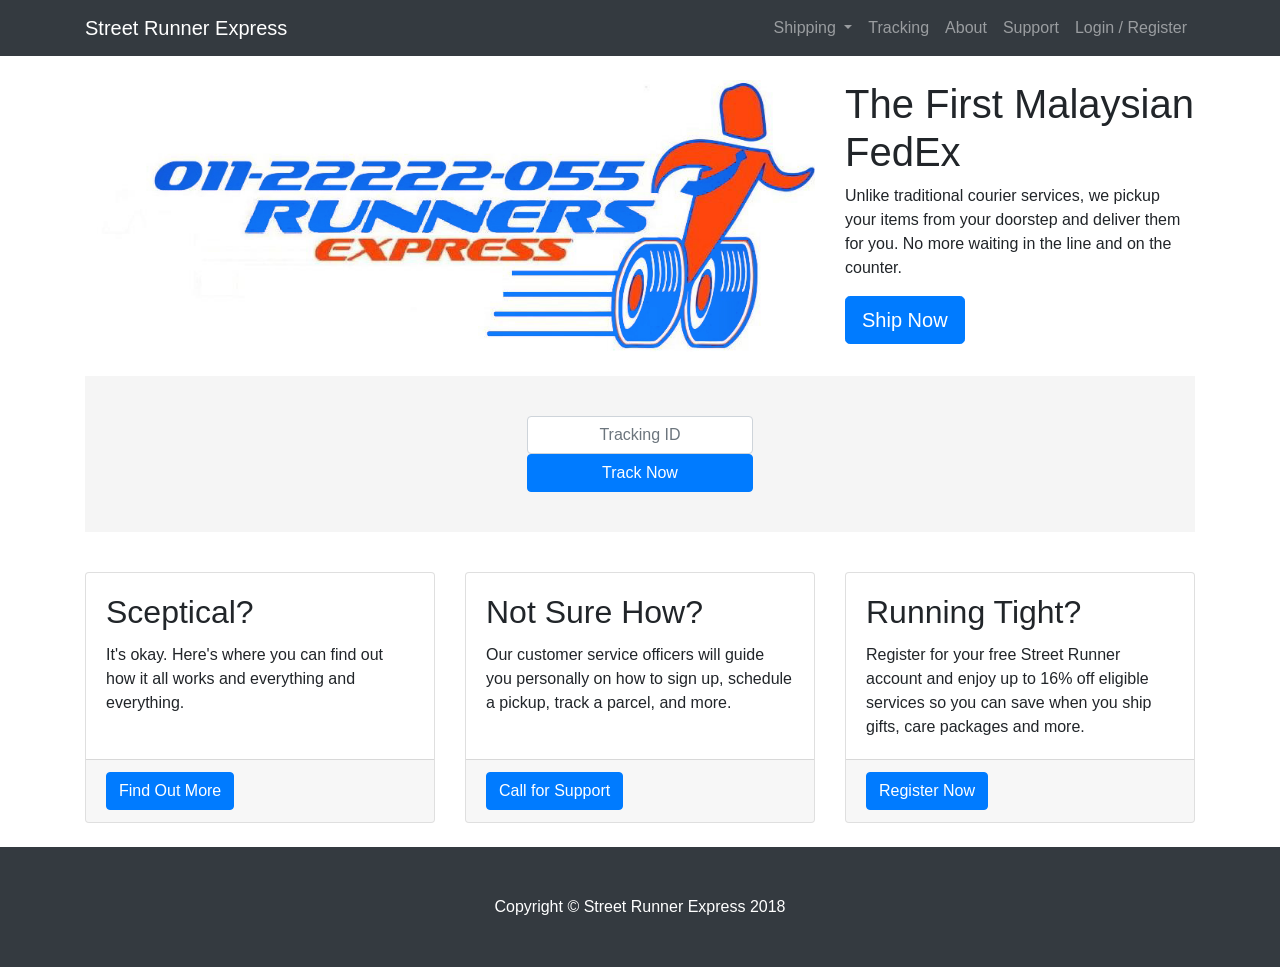
<file: index.html>
<!DOCTYPE html>
<!-- saved from url=(0051)https://getbootstrap.com/docs/4.0/examples/sign-in/ -->
<html lang="en"><head><meta http-equiv="Content-Type" content="text/html; charset=UTF-8">

    <meta name="viewport" content="width=device-width, initial-scale=1, shrink-to-fit=no">
    <meta name="description" content="">
    <meta name="author" content="">
    <link rel="icon" href="img/logo.png">

    <title>Street Runner Express | Malaysian Courier Services</title>

    <link rel="stylesheet" href="css/all.css">

    <!-- Bootstrap core CSS -->
    <link href="vendor/bootstrap/css/bootstrap.min.css" rel="stylesheet">

    <!-- Custom styles for this template -->
    <link href="css/signin.css" rel="stylesheet">
    <link href="css/street-runner.css" rel="stylesheet">
  </head>

  <body>

    <!-- Navigation -->
    <nav class="navbar fixed-top navbar-expand-lg navbar-dark bg-dark fixed-top">
      <div class="container">
        <a class="navbar-brand" href="index.html">Street Runner Express</a>
        <button class="navbar-toggler navbar-toggler-right" type="button" data-toggle="collapse" data-target="#navbarResponsive" aria-controls="navbarResponsive" aria-expanded="false" aria-label="Toggle navigation">
          <span class="navbar-toggler-icon"></span>
        </button>
        <div class="collapse navbar-collapse" id="navbarResponsive">
          <ul class="navbar-nav ml-auto">
            <li class="nav-item dropdown">
              <a class="nav-link dropdown-toggle" href="#" id="navbarDropdownPortfolio" data-toggle="dropdown" aria-haspopup="true" aria-expanded="false">
                Shipping
              </a>
              <div class="dropdown-menu dropdown-menu-right" aria-labelledby="navbarDropdownPortfolio">
                <a class="dropdown-item" href="shipping.html">Schedule Shipment</a>
                <a class="dropdown-item" href="rates.html">Shipping Rates & Delivery Times</a>

                <a class="dropdown-item" href="cancelShip.html">Cancel Shipment</a>
              </div>
            </li>
            <li class="nav-item">
              <a class="nav-link" href="tracking.html">Tracking</a>
            </li>
            <li class="nav-item">
              <a class="nav-link" href="about.html">About</a>
            </li>
            <li class="nav-item">
              <a class="nav-link" href="contact.html">Support</a>
            </li>
            <li class="nav-item">
              <a class="nav-link" href="register.html">Login / Register</a>
            </li>
              </div>
            </li>
          </ul>
        </div>
      </div>
    </nav>

    <!-- Page Content -->
    <div class="container">

      <!-- Heading Row -->
      <div class="row my-4">
        <div class="col-lg-8">
          <img class="img-fluid rounded" src="img/cover.jpg" alt="">
        </div>
        <!-- /.col-lg-8 -->
        <div class="col-lg-4">
          <h1>The First Malaysian FedEx</h1>
          <p>Unlike traditional courier services, we pickup your items from your doorstep and deliver them for you. No more waiting in the line and on the counter.</p>
          <a class="btn btn-primary btn-lg" href="shipping.html">Ship Now</a>
        </div>
        <!-- /.col-md-4 -->
      </div>
      <!-- /.row -->

      <!-- Call to Action Well -->
      <!-- <div class="card text-white bg-secondary my-4 text-center">
        <div class="card-body">
          <p class="text-white m-0"><h3>Track Your Consignments Here</h3></p>
        </div>
      </div> -->

      <div class="sign text-center">
        <form class="form-signin">
          <input type="text" id="trackingID" class="form-control text-center" placeholder="Tracking ID" required style="max-width: 360px">
          <a href="tracking.html" class="btn btn-primary btn-block" style="max-width: 360px">Track Now</a>
        </form>
      </div>

      <p>&nbsp;</p>
      <!-- Content Row -->
      <div class="row">
        <div class="col-md-4 mb-4">
          <div class="card h-100">
            <div class="card-body">
              <h2 class="card-title">Sceptical?</h2>
              <p class="card-text">It's okay. Here's where you can find out how it all works and everything and everything.</p>
            </div>
            <div class="card-footer">
              <a href="about.html" class="btn btn-primary">Find Out More</a>
            </div>
          </div>
        </div>
        <!-- /.col-md-4 -->
        <div class="col-md-4 mb-4">
          <div class="card h-100">
            <div class="card-body">
              <h2 class="card-title">Not Sure How?</h2>
              <p class="card-text">Our customer service officers will guide you personally on how to sign up, schedule a pickup, track a parcel, and more.</p>
            </div>
            <div class="card-footer">
              <a href="contact.html" class="btn btn-primary">Call for Support</a>
            </div>
          </div>
        </div>
        <!-- /.col-md-4 -->
        <div class="col-md-4 mb-4">
          <div class="card h-100">
            <div class="card-body">
              <h2 class="card-title">Running Tight?</h2>
              <p class="card-text">Register for your free Street Runner account and enjoy up to 16% off eligible services so you can save when you ship gifts, care packages and more.</p>
            </div>
            <div class="card-footer">
              <a href="register.html" class="btn btn-primary">Register Now</a>
            </div>
          </div>
        </div>
        <!-- /.col-md-4 -->

      </div>
      <!-- /.row -->

    </div>
    <!-- /.container -->

    <!-- Footer -->
    <footer class="py-5 bg-dark">
      <div class="container">
        <p class="m-0 text-center text-white">Copyright &copy; Street Runner Express 2018</p>
      </div>
      <!-- /.container -->
    </footer>

    <!-- Bootstrap core JavaScript -->
    <script src="vendor/jquery/jquery.min.js"></script>
    <script src="vendor/bootstrap/js/bootstrap.bundle.min.js"></script>

  </body>

</html>
</file>
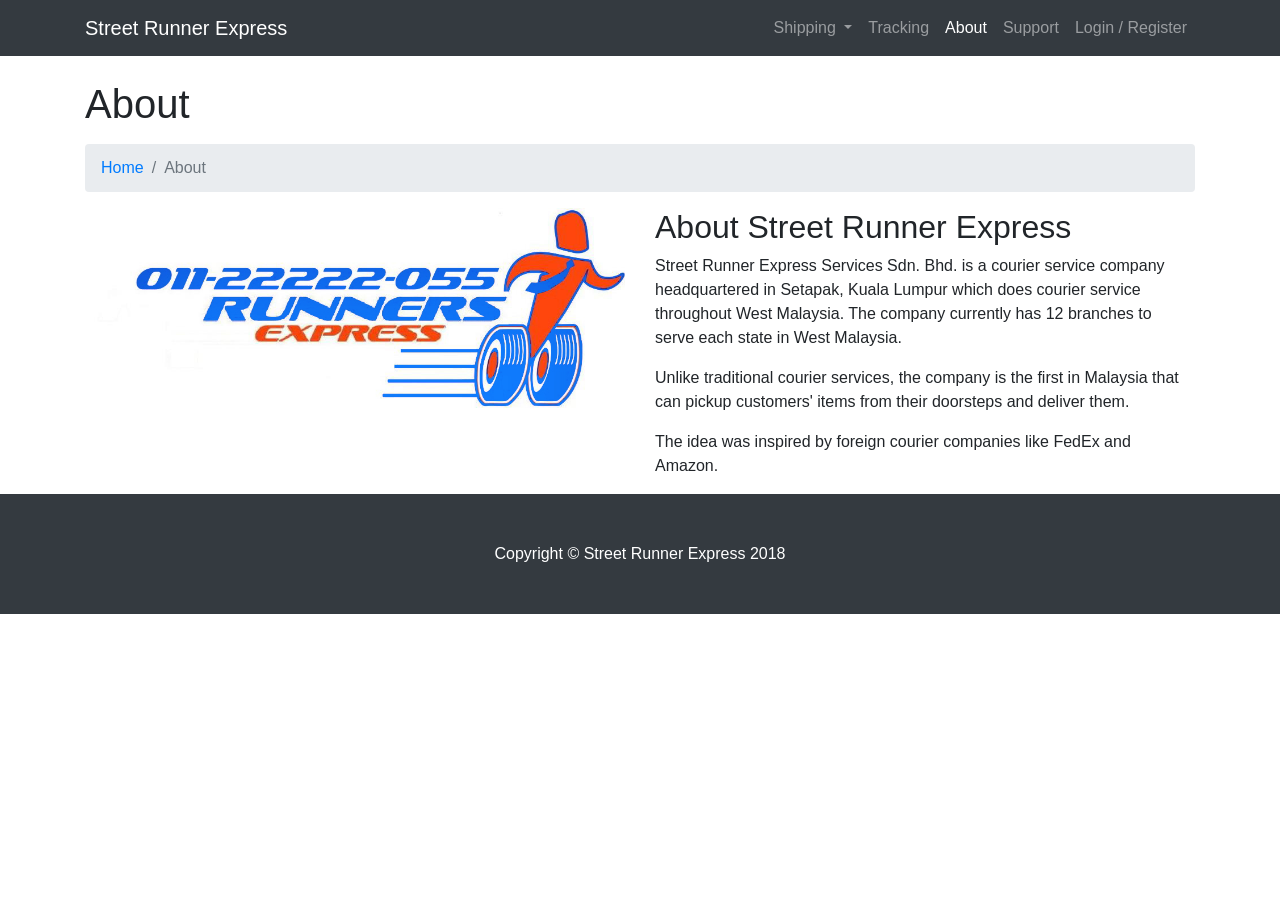
<file: about.html>
<!DOCTYPE html>
<!-- saved from url=(0051)https://getbootstrap.com/docs/4.0/examples/sign-in/ -->
<html lang="en"><head><meta http-equiv="Content-Type" content="text/html; charset=UTF-8">

    <meta name="viewport" content="width=device-width, initial-scale=1, shrink-to-fit=no">
    <meta name="description" content="">
    <meta name="author" content="">
    <link rel="icon" href="img/logo.png">

    <title>Street Runner Express | Malaysian Courier Services</title>

    <link rel="stylesheet" href="css/all.css">

    <!-- Bootstrap core CSS -->
    <link href="vendor/bootstrap/css/bootstrap.min.css" rel="stylesheet">

    <!-- Custom styles for this template -->
    <link href="css/signin.css" rel="stylesheet">
    <link href="css/street-runner.css" rel="stylesheet">
  </head>

  <body>

    <!-- Navigation -->
    <nav class="navbar fixed-top navbar-expand-lg navbar-dark bg-dark fixed-top">
      <div class="container">
        <a class="navbar-brand" href="index.html">Street Runner Express</a>
        <button class="navbar-toggler navbar-toggler-right" type="button" data-toggle="collapse" data-target="#navbarResponsive" aria-controls="navbarResponsive" aria-expanded="false" aria-label="Toggle navigation">
          <span class="navbar-toggler-icon"></span>
        </button>
        <div class="collapse navbar-collapse" id="navbarResponsive">
          <ul class="navbar-nav ml-auto">
            <li class="nav-item dropdown">
              <a class="nav-link dropdown-toggle" href="#" id="navbarDropdownPortfolio" data-toggle="dropdown" aria-haspopup="true" aria-expanded="false">
                Shipping
              </a>
              <div class="dropdown-menu dropdown-menu-right" aria-labelledby="navbarDropdownPortfolio">
                <a class="dropdown-item" href="shipping.html">Schedule Shipment</a>
                <a class="dropdown-item" href="rates.html">Shipping Rates & Delivery Times</a>

                <a class="dropdown-item" href="cancelShip.html">Cancel Shipment</a>
              </div>
            </li>
            <li class="nav-item">
              <a class="nav-link" href="tracking.html">Tracking</a>
            </li>
            <li class="nav-item active">
              <a class="nav-link" href="about.html">About</a>
            </li>
            <li class="nav-item">
              <a class="nav-link" href="contact.html">Support</a>
            </li>
            <li class="nav-item">
              <a class="nav-link" href="register.html">Login / Register</a>
            </li>
              </div>
            </li>
          </ul>
        </div>
      </div>
    </nav>

    <!-- Page Content -->
    <div class="container">

      <!-- Page Heading/Breadcrumbs -->
      <h1 class="mt-4 mb-3">About
      </h1>

      <ol class="breadcrumb">
        <li class="breadcrumb-item">
          <a href="index.html">Home</a>
        </li>
        <li class="breadcrumb-item active">About</li>
      </ol>

      <!-- Intro Content -->
      <div class="row">
        <div class="col-lg-6">
          <img class="img-fluid rounded mb-4" src="img/cover.jpg" alt="">
        </div>
        <div class="col-lg-6">
          <h2>About Street Runner Express</h2>
          <p>Street Runner Express Services Sdn. Bhd. is a courier service company headquartered in Setapak, Kuala Lumpur which does courier service throughout West Malaysia. The company currently has 12 branches to serve each state in West Malaysia.
</p>
          <p>Unlike traditional courier services, the company is the first in Malaysia that can pickup customers' items from their doorsteps and deliver them. </p>
          <p>The idea was inspired by foreign courier companies like FedEx and Amazon. </p>
        </div>
      </div>
      <!-- /.row -->

      <!-- Team Members -->

      <!-- /.row -->

    </div>
    <!-- /.container -->

    <!-- Footer -->
    <footer class="py-5 bg-dark">
      <div class="container">
        <p class="m-0 text-center text-white">Copyright &copy; Street Runner Express 2018</p>
      </div>
      <!-- /.container -->
    </footer>

    <!-- Bootstrap core JavaScript -->
    <script src="vendor/jquery/jquery.min.js"></script>
    <script src="vendor/bootstrap/js/bootstrap.bundle.min.js"></script>

  </body>

</html>
</file>
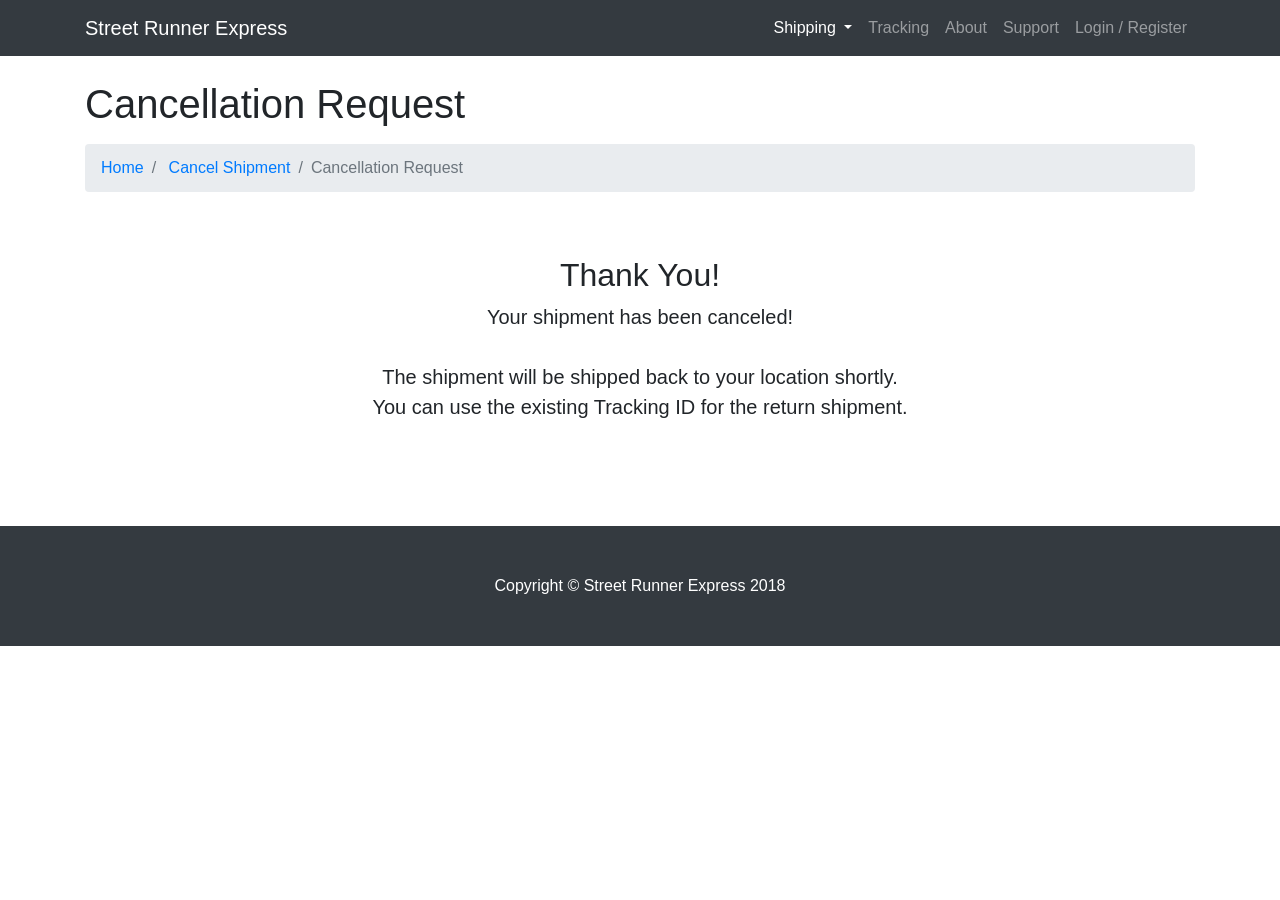
<file: cancelDone.html>
<!DOCTYPE html>
<!-- saved from url=(0051)https://getbootstrap.com/docs/4.0/examples/sign-in/ -->
<html lang="en"><head><meta http-equiv="Content-Type" content="text/html; charset=UTF-8">

    <meta name="viewport" content="width=device-width, initial-scale=1, shrink-to-fit=no">
    <meta name="description" content="">
    <meta name="author" content="">
    <link rel="icon" href="img/logo.png">

    <title>Cancellation Request | Street Runner Express</title>

    <link rel="stylesheet" href="css/all.css">

    <!-- Bootstrap core CSS -->
    <link href="vendor/bootstrap/css/bootstrap.min.css" rel="stylesheet">
    <link rel="stylesheet" href="vendor/bootstrap/css/bootstrap-datetimepicker.min.css">

    <!-- Custom styles for this template -->
    <link href="css/signin.css" rel="stylesheet">
    <link href="css/street-runner.css" rel="stylesheet">

  </head>

  <body>

    <!-- Navigation -->
    <nav class="navbar fixed-top navbar-expand-lg navbar-dark bg-dark fixed-top">
      <div class="container">
        <a class="navbar-brand" href="index.html">Street Runner Express</a>
        <button class="navbar-toggler navbar-toggler-right" type="button" data-toggle="collapse" data-target="#navbarResponsive" aria-controls="navbarResponsive" aria-expanded="false" aria-label="Toggle navigation">
          <span class="navbar-toggler-icon"></span>
        </button>
        <div class="collapse navbar-collapse" id="navbarResponsive">
          <ul class="navbar-nav ml-auto">
            <li class="nav-item dropdown active">
              <a class="nav-link dropdown-toggle" href="#" id="navbarDropdownPortfolio" data-toggle="dropdown" aria-haspopup="true" aria-expanded="false">
                Shipping
              </a>
              <div class="dropdown-menu dropdown-menu-right" aria-labelledby="navbarDropdownPortfolio">
                <a class="dropdown-item" href="shipping.html">Schedule Shipment</a>
                <a class="dropdown-item" href="rates.html">Shipping Rates & Delivery Times</a>

                <a class="dropdown-item" href="cancelShip.html">Cancel Shipment</a>
              </div>
            </li>
            <li class="nav-item">
              <a class="nav-link" href="tracking.html">Tracking</a>
            </li>
            <li class="nav-item">
              <a class="nav-link" href="about.html">About</a>
            </li>
            <li class="nav-item">
              <a class="nav-link" href="contact.html">Support</a>
            </li>
            <li class="nav-item">
              <a class="nav-link" href="register.html">Login / Register</a>
            </li>
              </div>
            </li>
          </ul>
        </div>
      </div>
    </nav>

    <!-- Page Content -->
    <div class="container">

      <!-- Page Heading/Breadcrumbs -->
      <h1 class="mt-4 mb-3">Cancellation Request
        <!-- <small>Subheading</small> -->
      </h1>

      <ol class="breadcrumb">
        <li class="breadcrumb-item">
          <a href="index.html">Home</a>
        </li>
          <li class="breadcrumb-item">
            <a href="cancelShip.html">Cancel Shipment</a>
          </li>
        <li class="breadcrumb-item active">Cancellation Request</li>
      </ol>

      <div class="py-5 text-center">
        <h2>Thank You!</h2>
        <p class="lead">Your shipment has been canceled! <br><br>The shipment will be shipped back to your location shortly. <br>You can use the existing Tracking ID for the return shipment. </p>
      </div>

    <!-- /.container -->
    <p>&nbsp;</p>
  </div>

    <!-- Footer -->
    <footer class="py-5 bg-dark">
      <div class="container">
        <p class="m-0 text-center text-white">Copyright &copy; Street Runner Express 2018</p>
      </div>
      <!-- /.container -->
    </footer>

    <!-- Bootstrap core JavaScript -->

    <script src="vendor/jquery/jquery.min.js"></script>
    <script src="vendor/bootstrap/js/bootstrap.bundle.min.js"></script>
    <script src="vendor/jquery/jquery.js"></script>
    <script src="vendor/moment.min.js"></script>
    <script src="vendor/popper.min.js"></script>
    <script src="vendor/bootstrap/js/bootstrap-datetimepicker.min.js"></script>

  </body>

</html>
</file>
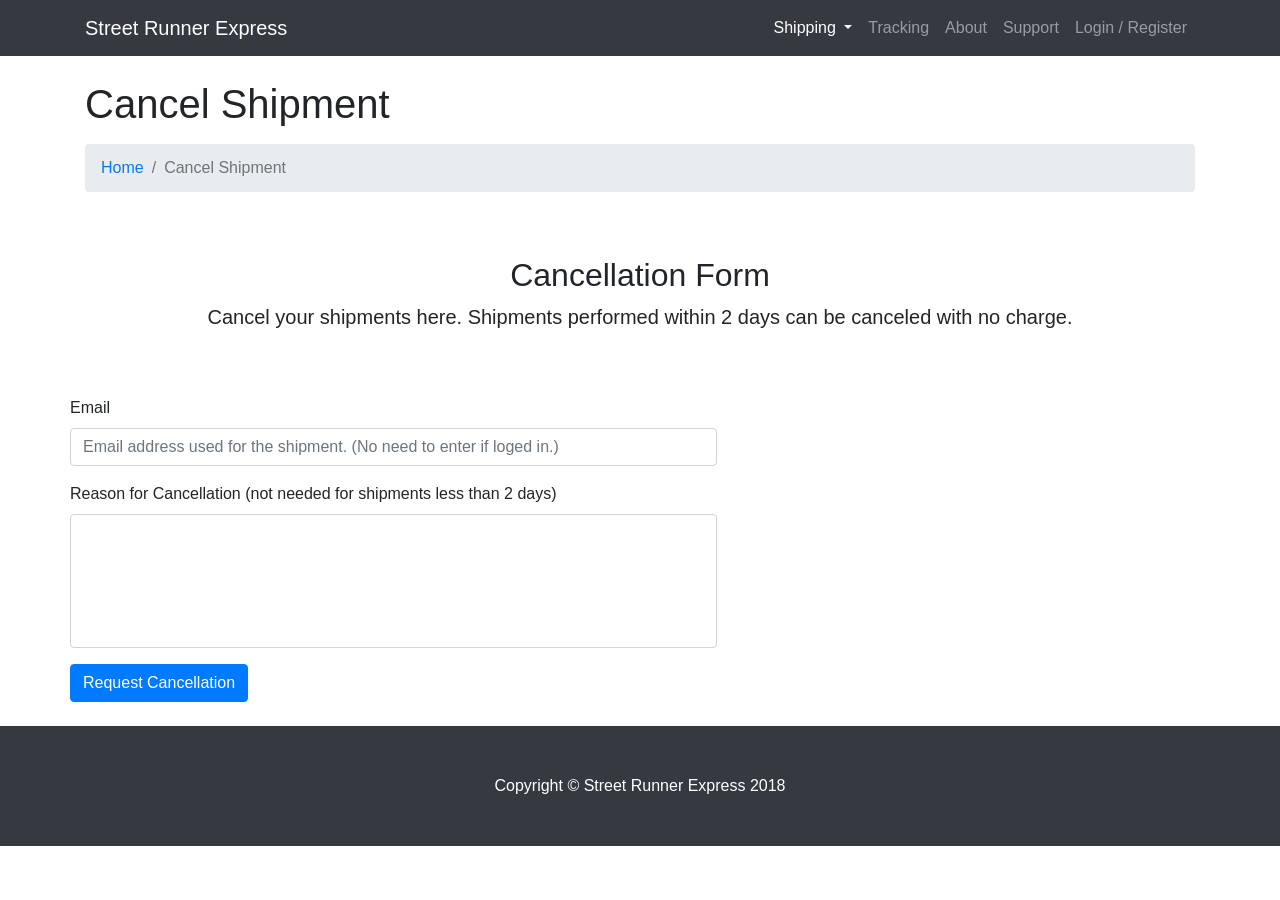
<file: cancelShip.html>
<!DOCTYPE html>
<!-- saved from url=(0051)https://getbootstrap.com/docs/4.0/examples/sign-in/ -->
<html lang="en"><head><meta http-equiv="Content-Type" content="text/html; charset=UTF-8">

    <meta name="viewport" content="width=device-width, initial-scale=1, shrink-to-fit=no">
    <meta name="description" content="">
    <meta name="author" content="">
    <link rel="icon" href="img/logo.png">

    <title>Cancel Shipment | Street Runner Express</title>

    <link rel="stylesheet" href="css/all.css">

    <!-- Bootstrap core CSS -->
    <link href="vendor/bootstrap/css/bootstrap.min.css" rel="stylesheet">

    <!-- Custom styles for this template -->
    <link href="css/signin.css" rel="stylesheet">
    <link href="css/street-runner.css" rel="stylesheet">
  </head>

  <body>

    <!-- Navigation -->
    <nav class="navbar fixed-top navbar-expand-lg navbar-dark bg-dark fixed-top">
      <div class="container">
        <a class="navbar-brand" href="index.html">Street Runner Express</a>
        <button class="navbar-toggler navbar-toggler-right" type="button" data-toggle="collapse" data-target="#navbarResponsive" aria-controls="navbarResponsive" aria-expanded="false" aria-label="Toggle navigation">
          <span class="navbar-toggler-icon"></span>
        </button>
        <div class="collapse navbar-collapse" id="navbarResponsive">
          <ul class="navbar-nav ml-auto">
            <li class="nav-item dropdown active">
              <a class="nav-link dropdown-toggle" href="#" id="navbarDropdownPortfolio" data-toggle="dropdown" aria-haspopup="true" aria-expanded="false">
                Shipping
              </a>
              <div class="dropdown-menu dropdown-menu-right" aria-labelledby="navbarDropdownPortfolio">
                <a class="dropdown-item" href="shipping.html">Schedule Shipment</a>
                <a class="dropdown-item" href="rates.html">Shipping Rates & Delivery Times</a>

                <a class="dropdown-item" href="cancelShip.html">Cancel Shipment</a>
              </div>
            </li>
            <li class="nav-item">
              <a class="nav-link" href="tracking.html">Tracking</a>
            </li>
            <li class="nav-item">
              <a class="nav-link" href="about.html">About</a>
            </li>
            <li class="nav-item">
              <a class="nav-link" href="contact.html">Support</a>
            </li>
            <li class="nav-item">
              <a class="nav-link" href="register.html">Login / Register</a>
            </li>
              </div>
            </li>
          </ul>
        </div>
      </div>
    </nav>

    <!-- Page Content -->
    <div class="container">

      <!-- Page Heading/Breadcrumbs -->
      <h1 class="mt-4 mb-3">Cancel Shipment
      </h1>

      <ol class="breadcrumb">
        <li class="breadcrumb-item">
          <a href="index.html">Home</a>
        </li>
        <li class="breadcrumb-item active">Cancel Shipment</li>
      </ol>

      <div class="py-5 text-center">
        <h2>Cancellation Form</h2>
        <p class="lead">Cancel your shipments here. Shipments performed within 2 days can be canceled with no charge. </p>
      </div>
      <div class="row">

      <!-- Contact Form -->
      <!-- In order to set the email address and subject line for the contact form go to the bin/contact_me.php file. -->
      <div class="row">
        <div class="col-lg-8 mb-4">
          <form name="sentMessage" id="contactForm" novalidate>
            <div class="control-group form-group">
              <div class="controls">
                <label>Email</label>
                <input type="email" class="form-control" id="email" placeholder="Email address used for the shipment. (No need to enter if loged in.)" required data-validation-required-message="Please enter your email address.">
              </div>
            </div>
            <div class="control-group form-group">
              <div class="controls">
                <label>Reason for Cancellation (not needed for shipments less than 2 days)</label>
                <textarea rows="5" cols="100" class="form-control" id="message" required data-validation-required-message="Please enter your message" maxlength="999" style="resize:none"></textarea>
              </div>
            </div>
            <div id="success"></div>
            <!-- For success/fail messages -->
            <a type="submit" class="btn btn-primary" id="sendMessageButton" href="cancelDone.html">Request Cancellation</a>
          </form>
        </div>

      </div>
      <!-- /.row -->

          </div>
    </div>
    <!-- /.container -->

    <!-- Footer -->
    <footer class="py-5 bg-dark">
      <div class="container">
        <p class="m-0 text-center text-white">Copyright &copy; Street Runner Express 2018</p>
      </div>
      <!-- /.container -->
    </footer>

    <!-- Bootstrap core JavaScript -->

    <script src="vendor/jquery/jquery.min.js"></script>
    <script src="vendor/bootstrap/js/bootstrap.bundle.min.js"></script>
    <script src="vendor/jquery/jquery.js"></script>
    <script src="vendor/moment.min.js"></script>
    <script src="vendor/popper.min.js"></script>
    <script src="vendor/bootstrap/js/bootstrap-datetimepicker.min.js"></script>

    <script type="text/javascript">
        $(function () {
            $('#datetimepicker1').datetimepicker();
        });
    </script>
  </body>

</html>
</file>
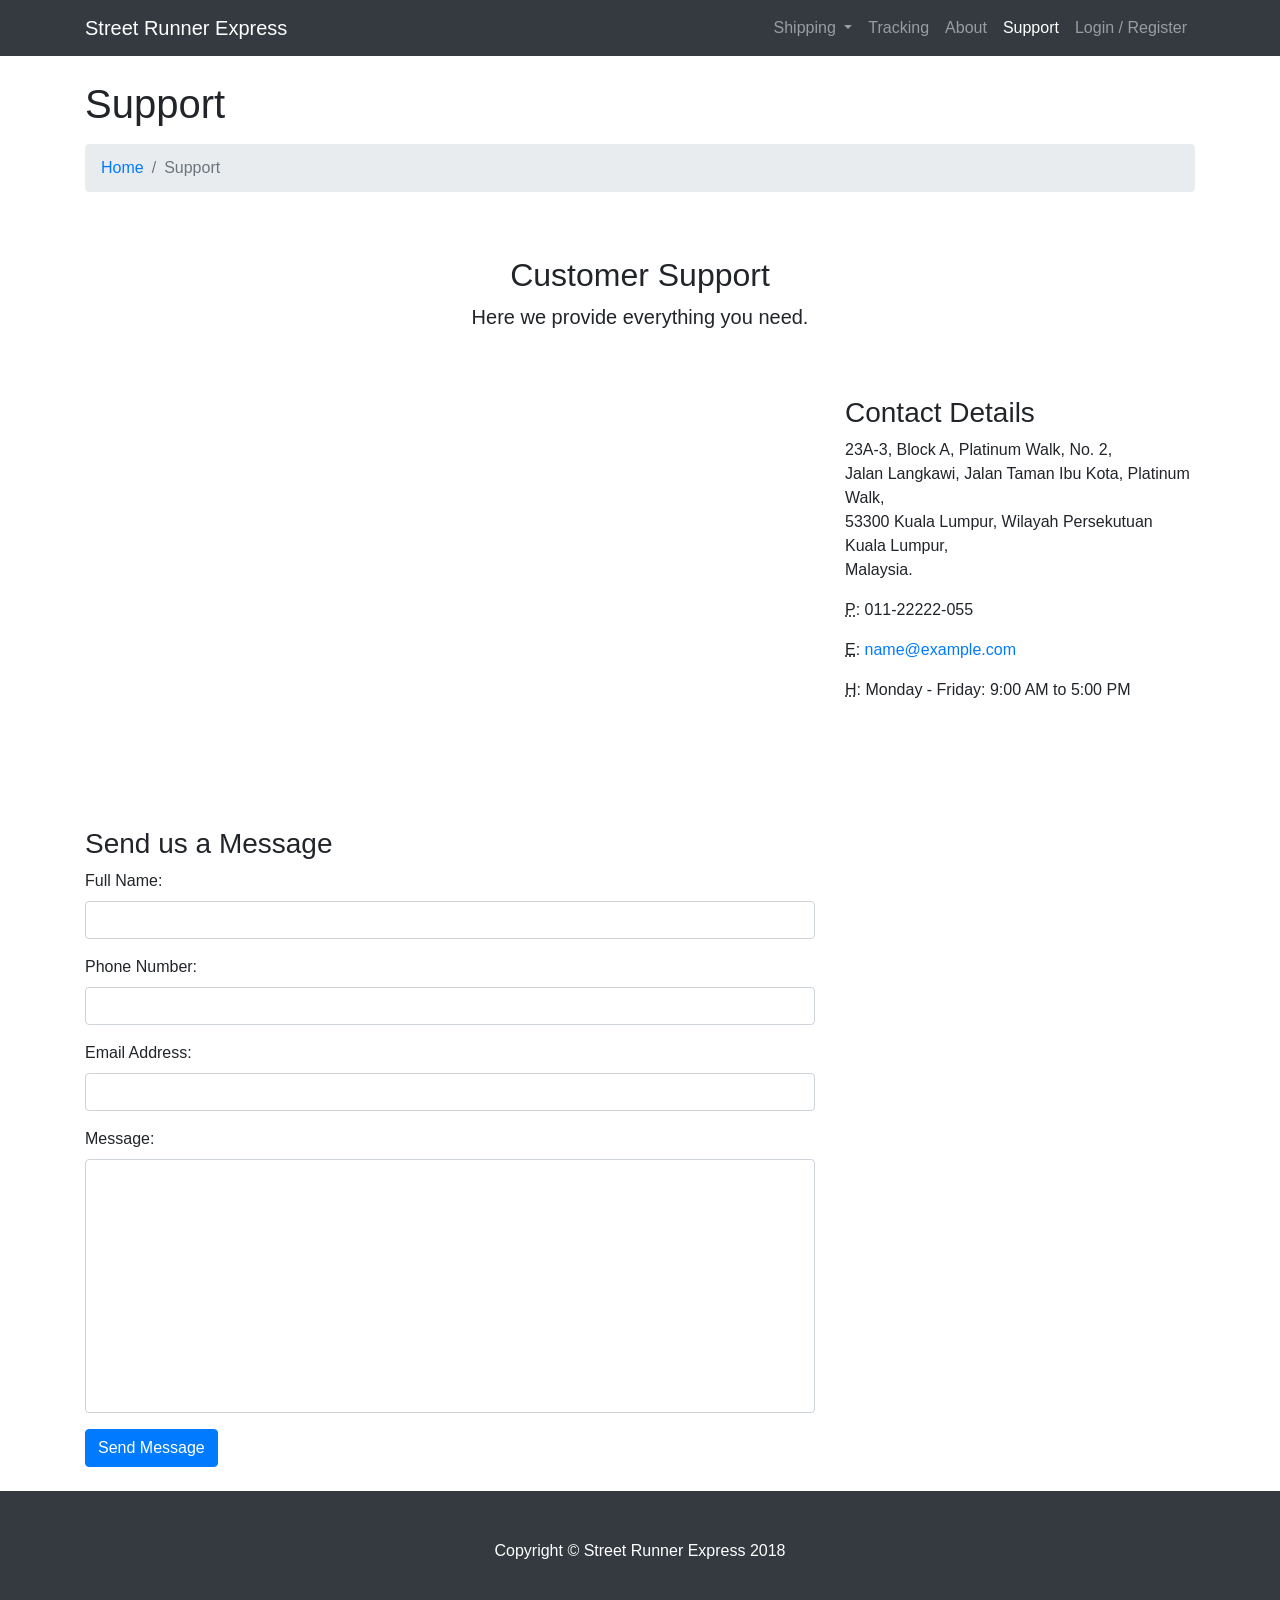
<file: contact.html>
<!DOCTYPE html>
<!-- saved from url=(0051)https://getbootstrap.com/docs/4.0/examples/sign-in/ -->
<html lang="en"><head><meta http-equiv="Content-Type" content="text/html; charset=UTF-8">

    <meta name="viewport" content="width=device-width, initial-scale=1, shrink-to-fit=no">
    <meta name="description" content="">
    <meta name="author" content="">
    <link rel="icon" href="img/logo.png">

    <title>Support | Street Runner Express</title>

    <link rel="stylesheet" href="css/all.css">

    <!-- Bootstrap core CSS -->
    <link href="vendor/bootstrap/css/bootstrap.min.css" rel="stylesheet">

    <!-- Custom styles for this template -->
    <link href="css/signin.css" rel="stylesheet">
    <link href="css/street-runner.css" rel="stylesheet">
  </head>

  <body>

    <!-- Navigation -->
    <nav class="navbar fixed-top navbar-expand-lg navbar-dark bg-dark fixed-top">
      <div class="container">
        <a class="navbar-brand" href="index.html">Street Runner Express</a>
        <button class="navbar-toggler navbar-toggler-right" type="button" data-toggle="collapse" data-target="#navbarResponsive" aria-controls="navbarResponsive" aria-expanded="false" aria-label="Toggle navigation">
          <span class="navbar-toggler-icon"></span>
        </button>
        <div class="collapse navbar-collapse" id="navbarResponsive">
          <ul class="navbar-nav ml-auto">
            <li class="nav-item dropdown">
              <a class="nav-link dropdown-toggle" href="#" id="navbarDropdownPortfolio" data-toggle="dropdown" aria-haspopup="true" aria-expanded="false">
                Shipping
              </a>
              <div class="dropdown-menu dropdown-menu-right" aria-labelledby="navbarDropdownPortfolio">
                <a class="dropdown-item" href="shipping.html">Schedule Shipment</a>
                <a class="dropdown-item" href="rates.html">Shipping Rates & Delivery Times</a>

                <a class="dropdown-item" href="cancelShip.html">Cancel Shipment</a>
              </div>
            </li>
            <li class="nav-item">
              <a class="nav-link" href="tracking.html">Tracking</a>
            </li>
            <li class="nav-item">
              <a class="nav-link" href="about.html">About</a>
            </li>
            <li class="nav-item active">
              <a class="nav-link" href="contact.html">Support</a>
            </li>
            <li class="nav-item">
              <a class="nav-link" href="register.html">Login / Register</a>
            </li>
              </div>
            </li>
          </ul>
        </div>
      </div>
    </nav>

    <!-- Page Content -->
    <div class="container">

      <!-- Page Heading/Breadcrumbs -->
      <h1 class="mt-4 mb-3">Support
      </h1>

      <ol class="breadcrumb">
        <li class="breadcrumb-item">
          <a href="index.html">Home</a>
        </li>
        <li class="breadcrumb-item active">Support</li>
      </ol>

      <div class="py-5 text-center">
        <h2>Customer Support</h2>
        <p class="lead">Here we provide everything you need. </p>
      </div>
      <!-- Content Row -->
      <div class="row">
        <!-- Map Column -->
        <div class="col-lg-8 mb-4">
          <!-- Embedded Google Map -->
          <iframe width="100%" height="400px" frameborder="0" scrolling="no" marginheight="0" marginwidth="0" src="https://www.google.com/maps/embed?pb=!1m18!1m12!1m3!1d3983.5728042058663!2d101.71757881521634!3d3.20628339766554!2m3!1f0!2f0!3f0!3m2!1i1024!2i768!4f13.1!3m3!1m2!1s0x31cc38123e77bda5%3A0xc782a7419a9a15a4!2sStreet+Runner+Express+Services+Sdn.+Bhd.!5e0!3m2!1sen!2sus!4v1533590006900"></iframe>
        </div>
        <!-- Contact Details Column -->
        <div class="col-lg-4 mb-4">
          <h3>Contact Details</h3>
          <p>
            23A-3, Block A, Platinum Walk, No. 2, <br>Jalan Langkawi, Jalan Taman Ibu Kota, Platinum Walk, <br>53300 Kuala Lumpur, Wilayah Persekutuan Kuala Lumpur, <br>Malaysia.
            <br>
          </p>
          <p>
            <abbr title="Phone">P</abbr>: 011-22222-055
          </p>
          <p>
            <abbr title="Email">E</abbr>:
            <a href="mailto:name@example.com">name@example.com
            </a>
          </p>
          <p>
            <abbr title="Hours">H</abbr>: Monday - Friday: 9:00 AM to 5:00 PM
          </p>
        </div>
      </div>
      <!-- /.row -->

      <!-- Contact Form -->
      <!-- In order to set the email address and subject line for the contact form go to the bin/contact_me.php file. -->
      <div class="row">
        <div class="col-lg-8 mb-4">
          <h3>Send us a Message</h3>
          <form name="sentMessage" id="contactForm" novalidate>
            <div class="control-group form-group">
              <div class="controls">
                <label>Full Name:</label>
                <input type="text" class="form-control" id="name" required data-validation-required-message="Please enter your name.">
                <p class="help-block"></p>
              </div>
            </div>
            <div class="control-group form-group">
              <div class="controls">
                <label>Phone Number:</label>
                <input type="tel" class="form-control" id="phone" required data-validation-required-message="Please enter your phone number.">
              </div>
            </div>
            <div class="control-group form-group">
              <div class="controls">
                <label>Email Address:</label>
                <input type="email" class="form-control" id="email" required data-validation-required-message="Please enter your email address.">
              </div>
            </div>
            <div class="control-group form-group">
              <div class="controls">
                <label>Message:</label>
                <textarea rows="10" cols="100" class="form-control" id="message" required data-validation-required-message="Please enter your message" maxlength="999" style="resize:none"></textarea>
              </div>
            </div>
            <div id="success"></div>
            <!-- For success/fail messages -->
            <button type="submit" class="btn btn-primary" id="sendMessageButton">Send Message</button>
          </form>
        </div>

      </div>
      <!-- /.row -->

    </div>
    <!-- /.container -->

    <!-- Footer -->
    <footer class="py-5 bg-dark">
      <div class="container">
        <p class="m-0 text-center text-white">Copyright &copy; Street Runner Express 2018</p>
      </div>
      <!-- /.container -->
    </footer>

    <!-- Bootstrap core JavaScript -->

    <script src="vendor/jquery/jquery.min.js"></script>
    <script src="vendor/bootstrap/js/bootstrap.bundle.min.js"></script>
    <script src="vendor/jquery/jquery.js"></script>
    <script src="vendor/moment.min.js"></script>
    <script src="vendor/popper.min.js"></script>
    <script src="vendor/bootstrap/js/bootstrap-datetimepicker.min.js"></script>

    <script type="text/javascript">
        $(function () {
            $('#datetimepicker1').datetimepicker();
        });
    </script>
  </body>

</html>
</file>
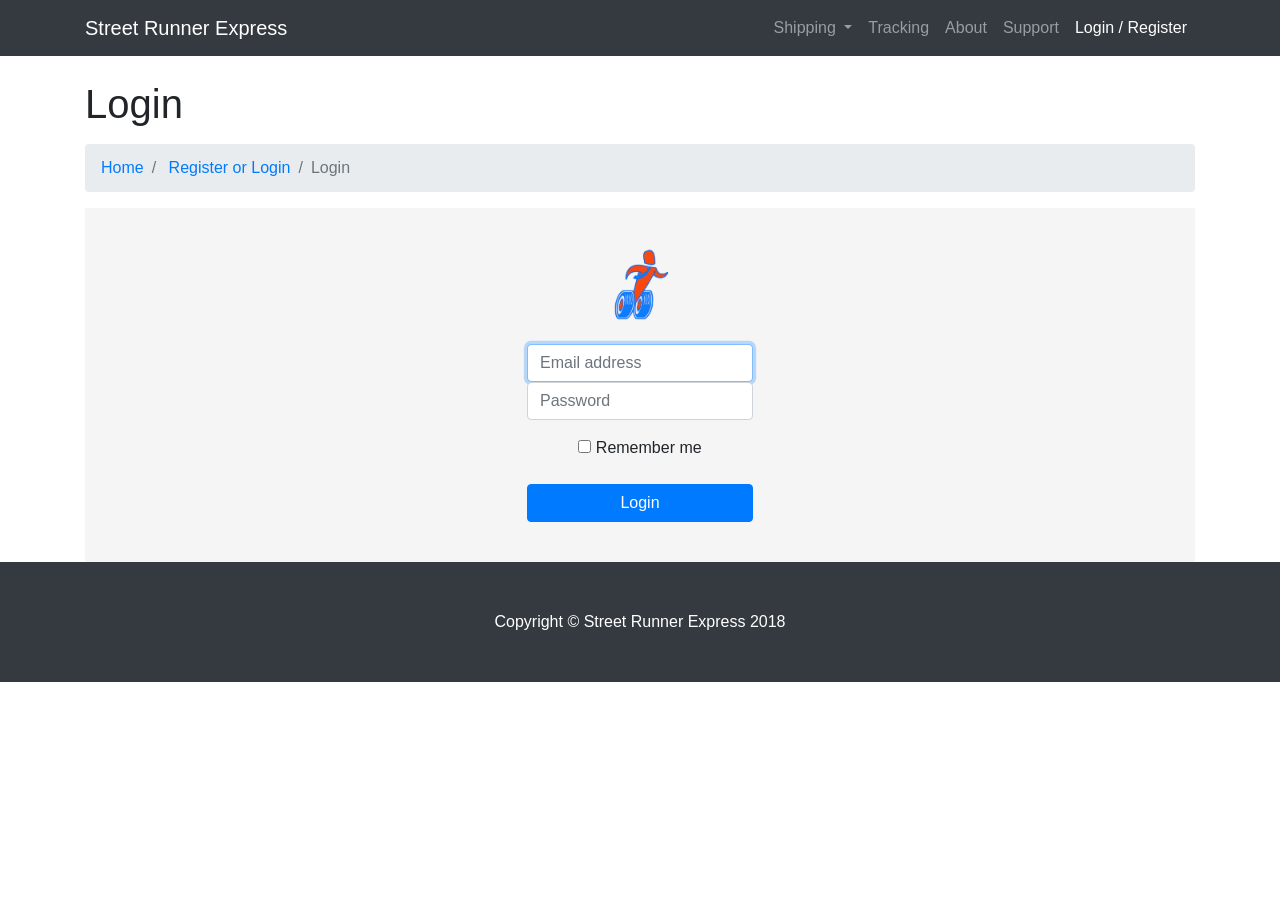
<file: login.html>
<!DOCTYPE html>
<!-- saved from url=(0051)https://getbootstrap.com/docs/4.0/examples/sign-in/ -->
<html lang="en"><head><meta http-equiv="Content-Type" content="text/html; charset=UTF-8">

    <meta name="viewport" content="width=device-width, initial-scale=1, shrink-to-fit=no">
    <meta name="description" content="">
    <meta name="author" content="">
    <link rel="icon" href="img/logo.png">

    <title>Log In | Street Runner Express</title>

    <link rel="stylesheet" href="css/all.css">

    <!-- Bootstrap core CSS -->
    <link href="vendor/bootstrap/css/bootstrap.min.css" rel="stylesheet">

    <!-- Custom styles for this template -->
    <link href="css/signin.css" rel="stylesheet">
    <link href="css/street-runner.css" rel="stylesheet">
  </head>
<body>
  <!-- Navigation -->
  <nav class="navbar fixed-top navbar-expand-lg navbar-dark bg-dark fixed-top">
    <div class="container">
      <a class="navbar-brand" href="index.html">Street Runner Express</a>
      <button class="navbar-toggler navbar-toggler-right" type="button" data-toggle="collapse" data-target="#navbarResponsive" aria-controls="navbarResponsive" aria-expanded="false" aria-label="Toggle navigation">
        <span class="navbar-toggler-icon"></span>
      </button>
      <div class="collapse navbar-collapse" id="navbarResponsive">
        <ul class="navbar-nav ml-auto">
          <li class="nav-item dropdown">
            <a class="nav-link dropdown-toggle" href="#" id="navbarDropdownPortfolio" data-toggle="dropdown" aria-haspopup="true" aria-expanded="false">
              Shipping
            </a>
            <div class="dropdown-menu dropdown-menu-right" aria-labelledby="navbarDropdownPortfolio">
              <a class="dropdown-item" href="shipping.html">Schedule Shipment</a>
              <a class="dropdown-item" href="rates.html">Shipping Rates & Delivery Times</a>

              <a class="dropdown-item" href="cancelShip.html">Cancel Shipment</a>
            </div>
          </li>
          <li class="nav-item">
            <a class="nav-link" href="tracking.html">Tracking</a>
          </li>
          <li class="nav-item">
            <a class="nav-link" href="about.html">About</a>
          </li>
          <li class="nav-item">
            <a class="nav-link" href="contact.html">Support</a>
          </li>
          <li class="nav-item active">
            <a class="nav-link" href="register.html">Login / Register</a>
          </li>
            </div>
          </li>
        </ul>
      </div>
    </div>
  </nav>
  <div class="container">
  <h1 class="mt-4 mb-3">Login
    <!-- <small>Subheading</small> -->
  </h1>

  <ol class="breadcrumb">
    <li class="breadcrumb-item">
      <a href="index.html">Home</a>
    </li>
    <li class="breadcrumb-item">
      <a href="register.html">Register or Login</a></li>
      <li class = "breadcrumb-item active">Login</li>
  </ol>
  <div class="sign text-center">
    <form class="form-signin">
      <img class="mb-4" src="img/logo.png" alt="" width="72" height="72">
      <label for="inputEmail" class="sr-only">Email address</label>
      <input type="email" id="inputEmail" class="form-control" placeholder="Email address" required autofocus>
      <label for="inputPassword" class="sr-only">Password</label>
      <input type="password" id="inputPassword" class="form-control" placeholder="Password" required>
      <p></p>
      <div class="checkbox mb-3">
        <label>
          <input type="checkbox" value="remember-me"> Remember me
        </label>
      </div>
      <button class="btn btn-primary btn-block" type="submit">Login</button>
    </form>

  </div>
  </div>
  <footer class="py-5 bg-dark">
    <div class="container">
      <p class="m-0 text-center text-white">Copyright &copy; Street Runner Express 2018</p>
    </div>
    <!-- /.container -->
  </footer>
  <!-- Bootstrap core JavaScript -->
  <script src="vendor/jquery/jquery.min.js"></script>
  <script src="vendor/bootstrap/js/bootstrap.bundle.min.js"></script>
  </body>
</html>
</file>
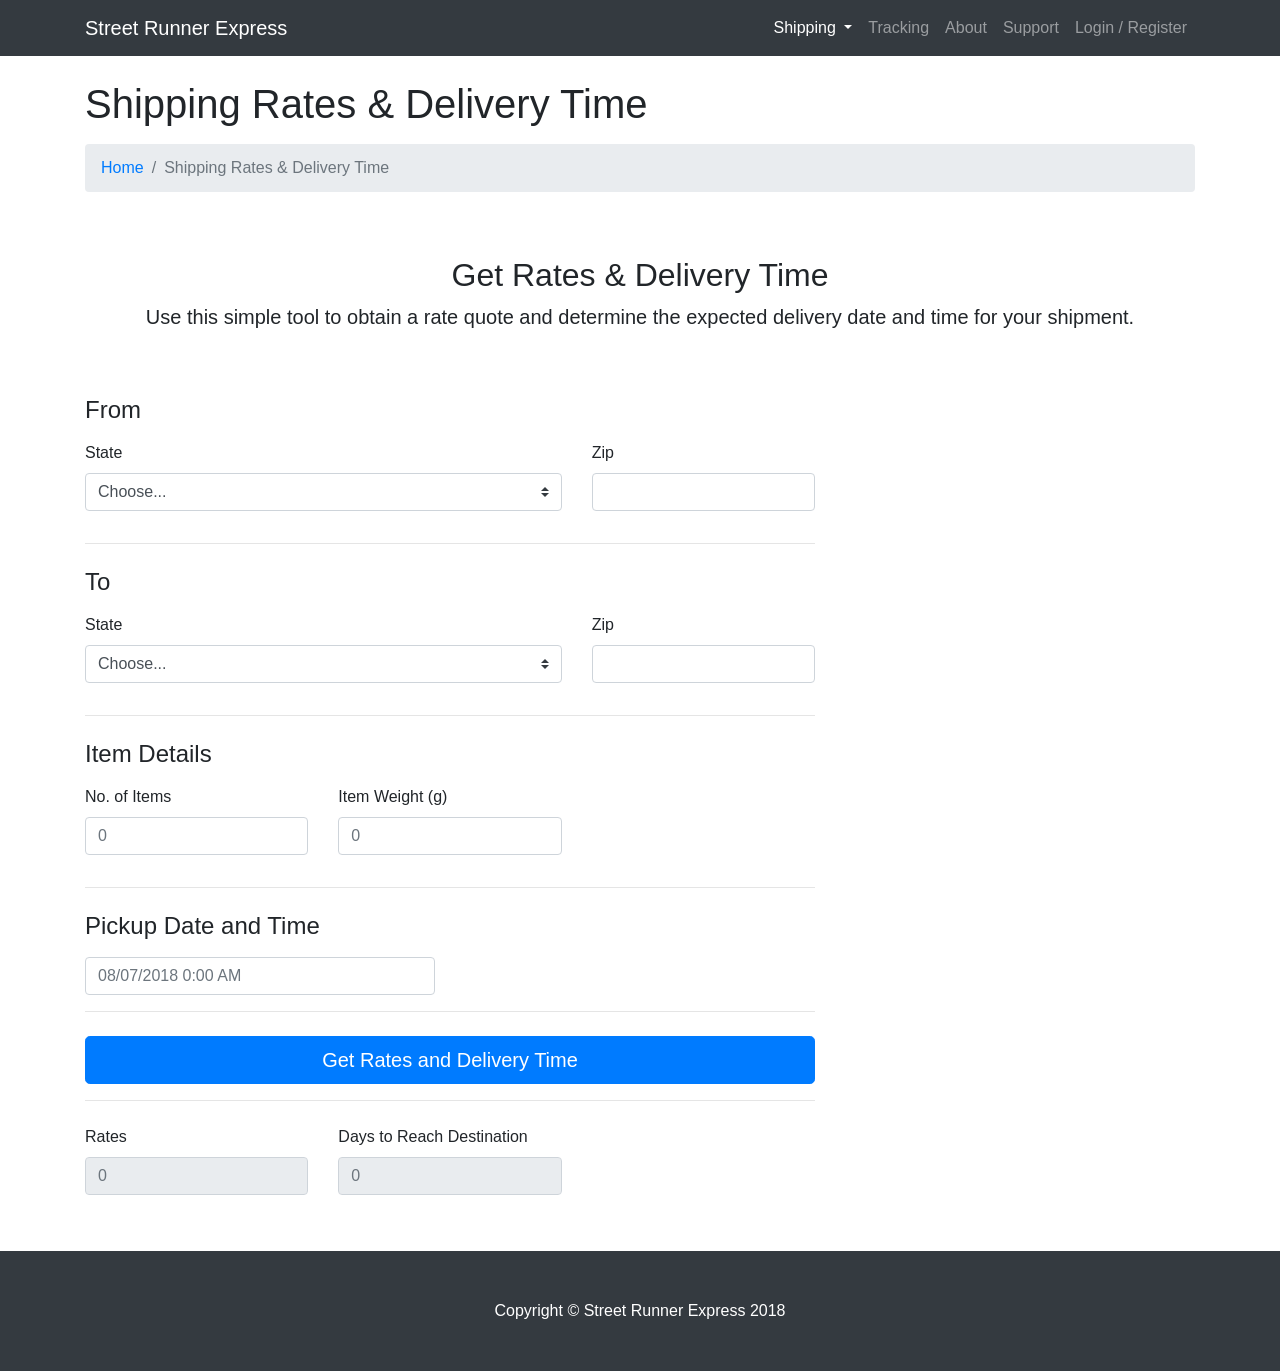
<file: rates.html>
<!DOCTYPE html>
<!-- saved from url=(0051)https://getbootstrap.com/docs/4.0/examples/sign-in/ -->
<html lang="en"><head><meta http-equiv="Content-Type" content="text/html; charset=UTF-8">

    <meta name="viewport" content="width=device-width, initial-scale=1, shrink-to-fit=no">
    <meta name="description" content="">
    <meta name="author" content="">
    <link rel="icon" href="img/logo.png">

    <title>Shipping Rates & Delivery Time | Street Runner Express</title>

    <link rel="stylesheet" href="css/all.css">

    <!-- Bootstrap core CSS -->
    <link href="vendor/bootstrap/css/bootstrap.min.css" rel="stylesheet">
    <link rel="stylesheet" href="vendor/bootstrap/css/bootstrap-datetimepicker.min.css">

    <!-- Custom styles for this template -->
    <link href="css/signin.css" rel="stylesheet">
    <link href="css/street-runner.css" rel="stylesheet">

  </head>

  <body>

    <!-- Navigation -->
    <nav class="navbar fixed-top navbar-expand-lg navbar-dark bg-dark fixed-top">
      <div class="container">
        <a class="navbar-brand" href="index.html">Street Runner Express</a>
        <button class="navbar-toggler navbar-toggler-right" type="button" data-toggle="collapse" data-target="#navbarResponsive" aria-controls="navbarResponsive" aria-expanded="false" aria-label="Toggle navigation">
          <span class="navbar-toggler-icon"></span>
        </button>
        <div class="collapse navbar-collapse" id="navbarResponsive">
          <ul class="navbar-nav ml-auto">
            <li class="nav-item dropdown active">
              <a class="nav-link dropdown-toggle" href="#" id="navbarDropdownPortfolio" data-toggle="dropdown" aria-haspopup="true" aria-expanded="false">
                Shipping
              </a>
              <div class="dropdown-menu dropdown-menu-right" aria-labelledby="navbarDropdownPortfolio">
                <a class="dropdown-item" href="shipping.html">Schedule Shipment</a>
                <a class="dropdown-item" href="rates.html">Shipping Rates & Delivery Times</a>

                <a class="dropdown-item" href="cancelShip.html">Cancel Shipment</a>
              </div>
            </li>
            <li class="nav-item">
              <a class="nav-link" href="tracking.html">Tracking</a>
            </li>
            <li class="nav-item">
              <a class="nav-link" href="about.html">About</a>
            </li>
            <li class="nav-item">
              <a class="nav-link" href="contact.html">Support</a>
            </li>
            <li class="nav-item">
              <a class="nav-link" href="register.html">Login / Register</a>
            </li>
              </div>
            </li>
          </ul>
        </div>
      </div>
    </nav>

    <!-- Page Content -->
    <div class="container">

      <!-- Page Heading/Breadcrumbs -->
      <h1 class="mt-4 mb-3">Shipping Rates & Delivery Time
        <!-- <small>Subheading</small> -->
      </h1>

      <ol class="breadcrumb">
        <li class="breadcrumb-item">
          <a href="index.html">Home</a>
        </li>
        <li class="breadcrumb-item active">Shipping Rates & Delivery Time</li>
      </ol>

      <div class="py-5 text-center">
        <h2>Get Rates & Delivery Time</h2>
        <p class="lead">Use this simple tool to obtain a rate quote and determine the expected delivery date and time for your shipment.</p>
      </div>

      <div class="row">

        <div class="col-md-8 order-md-1">
          <form class="needs-validation" novalidate>
            <h4 class="mb-3">From</h4>

            <div class="row">
              <div class="col-md-8 mb-3">
                <label for="state">State</label>
                <select class="custom-select d-block w-100" id="state" required>
                  <option value="">Choose...</option>
                  <option>Wilayah Persekutuan</option>
                </select>
                <div class="invalid-feedback">
                  Please provide a valid state.
                </div>
              </div>
              <div class="col-md-4 mb-3">
                <label for="zip">Zip</label>
                <input type="text" class="form-control" id="zip" placeholder="" required>
                <div class="invalid-feedback">
                  Zip code required.
                </div>
              </div>
            </div>
            <hr class="mb-4">
            <h4 class="mb-3">To</h4>

            <div class="row">
              <div class="col-md-8 mb-3">
                <label for="state">State</label>
                <select class="custom-select d-block w-100" id="state" required>
                  <option value="">Choose...</option>
                  <option>Wilayah Persekutuan</option>
                </select>
                <div class="invalid-feedback">
                  Please provide a valid state.
                </div>
              </div>
              <div class="col-md-4 mb-3">
                <label for="zip">Zip</label>
                <input type="text" class="form-control" id="zip" placeholder="" required>
                <div class="invalid-feedback">
                  Zip code required.
                </div>
              </div>
            </div>
            <hr class="mb-4">

            <h4 class="mb-3">Item Details</h4>

            <div class="row">
              <div class="col-md-4 mb-3">
                <label for="itemType">No. of Items</label>
                <input type="number" class="form-control" id="itemType" placeholder="0"required>
              </div>
                <div class="col-md-4 mb-3">
                  <label for="weight">Item Weight (g)</label>
                  <input type="number" class="form-control" id="weight" placeholder="0" required>
                  <div class="invalid-feedback">
                    Zip code required.
                  </div>
                </div>
                </div>

                <hr class="mb-4">
            <h4 class="mb-3">Pickup Date and Time</h4>


            <div class="row">
                <div class='col-sm-6'>
                    <input type='text' placeholder="08/07/2018 0:00 AM"class="form-control" id='datetimepicker1' />
                </div>

            </div>



            <hr class="mb-4">
            <a class="btn btn-primary btn-lg btn-block" href="#">Get Rates and Delivery Time</a>
            <hr class="mb-4">
            <div class="row">
              <div class="col-md-4 mb-3">
                <label for="itemType">Rates</label>
                <input type="text" class="form-control" id="itemType" placeholder="0" disabled>
              </div>
                <div class="col-md-4 mb-3">
                  <label for="weight">Days to Reach Destination</label>
                  <input type="text" class="form-control" id="weight" placeholder="0" disabled>
                  <div class="invalid-feedback">
                    Zip code required.
                  </div>
                </div>
                </div>
          </form>
        </div>
      <!-- /.row -->
    </div>
  </div>
    <!-- /.container -->
    <p>&nbsp;</p>

    <!-- Footer -->
    <footer class="py-5 bg-dark">
      <div class="container">
        <p class="m-0 text-center text-white">Copyright &copy; Street Runner Express 2018</p>
      </div>
      <!-- /.container -->
    </footer>

    <!-- Bootstrap core JavaScript -->

    <script src="vendor/jquery/jquery.min.js"></script>
    <script src="vendor/bootstrap/js/bootstrap.bundle.min.js"></script>
    <script src="vendor/jquery/jquery.js"></script>
    <script src="vendor/moment.min.js"></script>
    <script src="vendor/popper.min.js"></script>
    <script src="vendor/bootstrap/js/bootstrap-datetimepicker.min.js"></script>

    <script type="text/javascript">
        $(function () {
            $('#datetimepicker1').datetimepicker();
        });
    </script>
  </body>

</html>
</file>
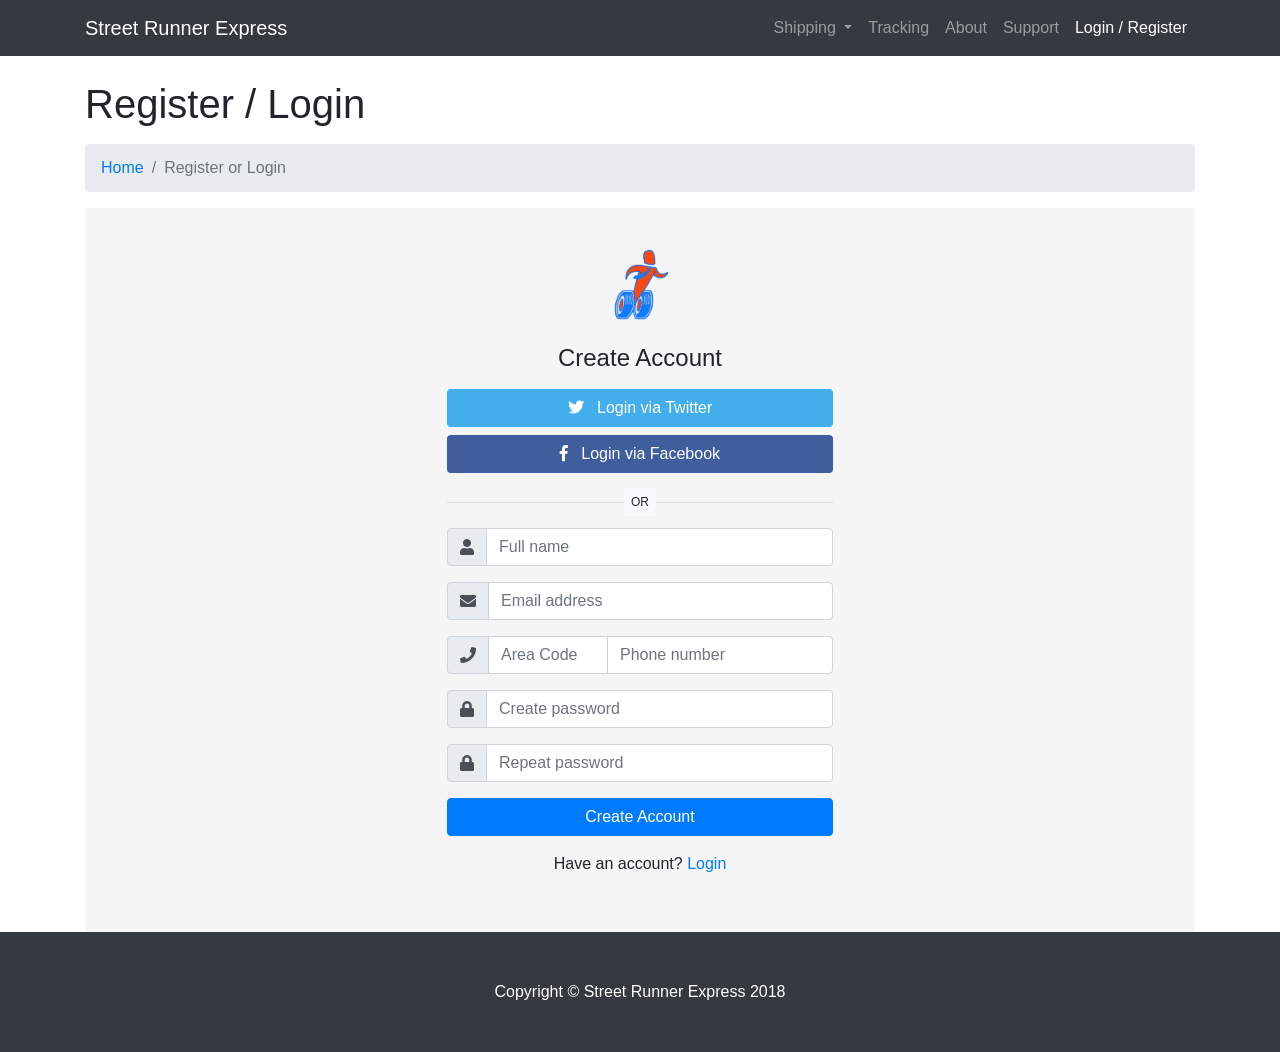
<file: register.html>
<!DOCTYPE html>
<!-- saved from url=(0051)https://getbootstrap.com/docs/4.0/examples/sign-in/ -->
<html lang="en"><head><meta http-equiv="Content-Type" content="text/html; charset=UTF-8">

    <meta name="viewport" content="width=device-width, initial-scale=1, shrink-to-fit=no">
    <meta name="description" content="">
    <meta name="author" content="">
    <link rel="icon" href="img/logo.png">

    <title>Log In / Register | Street Runner Express</title>

    <link rel="stylesheet" href="css/all.css">

    <!-- Bootstrap core CSS -->
    <link href="vendor/bootstrap/css/bootstrap.min.css" rel="stylesheet">

    <!-- Custom styles for this template -->
    <link href="css/signin.css" rel="stylesheet">
    <link href="css/street-runner.css" rel="stylesheet">
  </head>
<body>
  <!-- Navigation -->
  <nav class="navbar fixed-top navbar-expand-lg navbar-dark bg-dark fixed-top">
    <div class="container">
      <a class="navbar-brand" href="index.html">Street Runner Express</a>
      <button class="navbar-toggler navbar-toggler-right" type="button" data-toggle="collapse" data-target="#navbarResponsive" aria-controls="navbarResponsive" aria-expanded="false" aria-label="Toggle navigation">
        <span class="navbar-toggler-icon"></span>
      </button>
      <div class="collapse navbar-collapse" id="navbarResponsive">
        <ul class="navbar-nav ml-auto">
          <li class="nav-item dropdown">
            <a class="nav-link dropdown-toggle" href="#" id="navbarDropdownPortfolio" data-toggle="dropdown" aria-haspopup="true" aria-expanded="false">
              Shipping
            </a>
            <div class="dropdown-menu dropdown-menu-right" aria-labelledby="navbarDropdownPortfolio">
              <a class="dropdown-item" href="shipping.html">Schedule Shipment</a>
              <a class="dropdown-item" href="rates.html">Shipping Rates & Delivery Times</a>
              
              <a class="dropdown-item" href="cancelShip.html">Cancel Shipment</a>
            </div>
          </li>
          <li class="nav-item">
            <a class="nav-link" href="tracking.html">Tracking</a>
          </li>
          <li class="nav-item">
            <a class="nav-link" href="about.html">About</a>
          </li>
          <li class="nav-item">
            <a class="nav-link" href="contact.html">Support</a>
          </li>
          <li class="nav-item active">
            <a class="nav-link" href="register.html">Login / Register</a>
          </li>
            </div>
          </li>
        </ul>
      </div>
    </div>
  </nav>
  <div class="container">
  <h1 class="mt-4 mb-3">Register / Login
    <!-- <small>Subheading</small> -->
  </h1>

  <ol class="breadcrumb">
    <li class="breadcrumb-item">
      <a href="index.html">Home</a>
    </li>
    <li class="breadcrumb-item active">Register or Login</li>
  </ol>

  <div class="sign text-center">

    <form class="form-signin">
      <img class="mb-4" src="img/logo.png" alt="" width="72" height="72">
      <h4 class="card-title text-center">Create Account</h4>
      <p class="text-center"></p>
        <p>
          <a href="" class="btn btn-block btn-twitter"> <i class="fab fa-twitter"></i>   Login via Twitter</a>
          <a href="" class="btn btn-block btn-facebook"> <i class="fab fa-facebook-f"></i>   Login via Facebook</a>
        </p>
      <p class="divider-text">
        <span class="bg-light">OR</span>
      </p>
      <div class="form-group input-group">
    		<div class="input-group-prepend">
    		    <span class="input-group-text"> <i class="fa fa-user"></i> </span>
    		 </div>
            <input name="" class="form-control" placeholder="Full name" type="text">
        </div> <!-- form-group// -->
        <div class="form-group input-group">
        	<div class="input-group-prepend">
    		    <span class="input-group-text"> <i class="fa fa-envelope"></i> </span>
    		 </div>
            <input name="" class="form-control" placeholder="Email address" type="email">
        </div> <!-- form-group// -->
        <div class="form-group input-group">
        	<div class="input-group-prepend">
    		    <span class="input-group-text"> <i class="fa fa-phone"></i> </span>
    		</div>
        <input name="" class="form-control" placeholder="Area Code" type="text"style="max-width: 120px;">
        	<input name="" class="form-control" placeholder="Phone number" type="text">
        </div>
        <div class="form-group input-group">
        	<div class="input-group-prepend">
    		    <span class="input-group-text"> <i class="fa fa-lock"></i> </span>
    		</div>
            <input class="form-control" placeholder="Create password" type="password">
        </div> <!-- form-group// -->
        <div class="form-group input-group">
        	<div class="input-group-prepend">
    		    <span class="input-group-text"> <i class="fa fa-lock"></i> </span>
    		</div>
            <input class="form-control" placeholder="Repeat password" type="password">
        </div> <!-- form-group// -->
        <div class="form-group">
            <button type="submit" class="btn btn-primary btn-block"> Create Account  </button>
        </div> <!-- form-group// -->
        <p class="text-center">Have an account? <a href="login.html">Login</a> </p>
    </form>
</div>

</div>
<footer class="py-5 bg-dark">
  <div class="container">
    <p class="m-0 text-center text-white">Copyright &copy; Street Runner Express 2018</p>
  </div>
  <!-- /.container -->
</footer>
<!-- Bootstrap core JavaScript -->
<script src="vendor/jquery/jquery.min.js"></script>
<script src="vendor/bootstrap/js/bootstrap.bundle.min.js"></script>
</body>
</html>
</file>
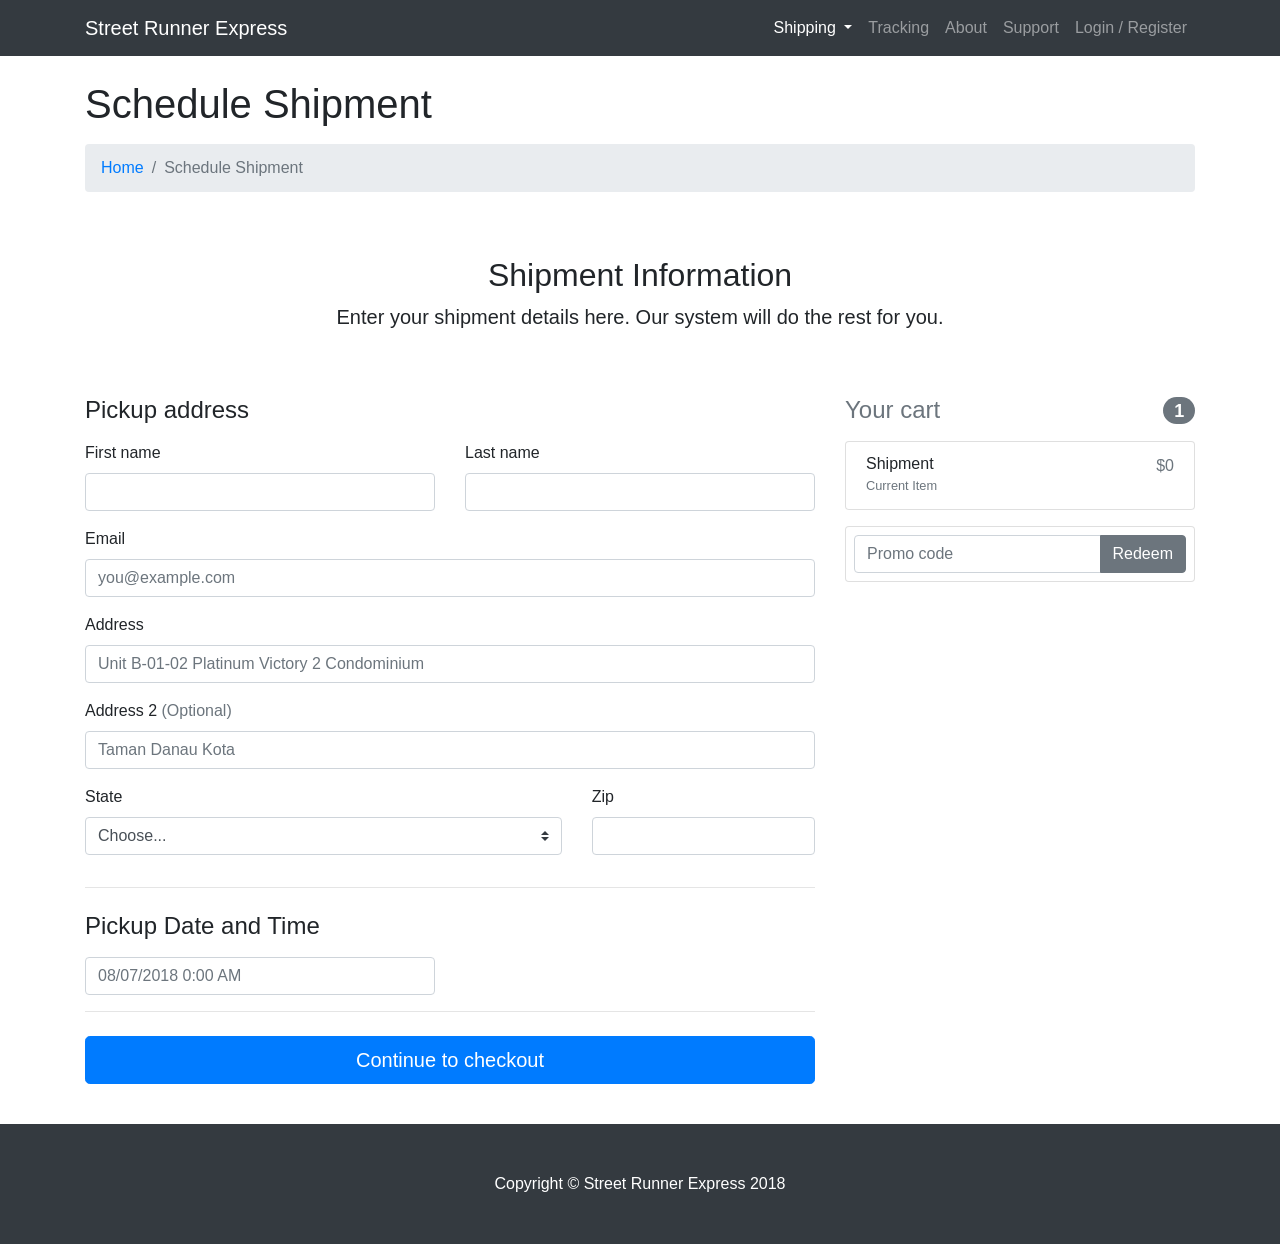
<file: shipping.html>
<!DOCTYPE html>
<!-- saved from url=(0051)https://getbootstrap.com/docs/4.0/examples/sign-in/ -->
<html lang="en"><head><meta http-equiv="Content-Type" content="text/html; charset=UTF-8">

    <meta name="viewport" content="width=device-width, initial-scale=1, shrink-to-fit=no">
    <meta name="description" content="">
    <meta name="author" content="">
    <link rel="icon" href="img/logo.png">

    <title>Schedule Shipment | Street Runner Express</title>

    <link rel="stylesheet" href="css/all.css">

    <!-- Bootstrap core CSS -->
    <link href="vendor/bootstrap/css/bootstrap.min.css" rel="stylesheet">
    <link rel="stylesheet" href="vendor/bootstrap/css/bootstrap-datetimepicker.min.css">

    <!-- Custom styles for this template -->
    <link href="css/signin.css" rel="stylesheet">
    <link href="css/street-runner.css" rel="stylesheet">

  </head>

  <body>

    <!-- Navigation -->
    <nav class="navbar fixed-top navbar-expand-lg navbar-dark bg-dark fixed-top">
      <div class="container">
        <a class="navbar-brand" href="index.html">Street Runner Express</a>
        <button class="navbar-toggler navbar-toggler-right" type="button" data-toggle="collapse" data-target="#navbarResponsive" aria-controls="navbarResponsive" aria-expanded="false" aria-label="Toggle navigation">
          <span class="navbar-toggler-icon"></span>
        </button>
        <div class="collapse navbar-collapse" id="navbarResponsive">
          <ul class="navbar-nav ml-auto">
            <li class="nav-item dropdown active">
              <a class="nav-link dropdown-toggle" href="#" id="navbarDropdownPortfolio" data-toggle="dropdown" aria-haspopup="true" aria-expanded="false">
                Shipping
              </a>
              <div class="dropdown-menu dropdown-menu-right" aria-labelledby="navbarDropdownPortfolio">
                <a class="dropdown-item" href="shipping.html">Schedule Shipment</a>
                <a class="dropdown-item" href="rates.html">Shipping Rates & Delivery Times</a>

                <a class="dropdown-item" href="cancelShip.html">Cancel Shipment</a>
              </div>
            </li>
            <li class="nav-item">
              <a class="nav-link" href="tracking.html">Tracking</a>
            </li>
            <li class="nav-item">
              <a class="nav-link" href="about.html">About</a>
            </li>
            <li class="nav-item">
              <a class="nav-link" href="contact.html">Support</a>
            </li>
            <li class="nav-item">
              <a class="nav-link" href="register.html">Login / Register</a>
            </li>
              </div>
            </li>
          </ul>
        </div>
      </div>
    </nav>

    <!-- Page Content -->
    <div class="container">

      <!-- Page Heading/Breadcrumbs -->
      <h1 class="mt-4 mb-3">Schedule Shipment
        <!-- <small>Subheading</small> -->
      </h1>

      <ol class="breadcrumb">
        <li class="breadcrumb-item">
          <a href="index.html">Home</a>
        </li>
        <li class="breadcrumb-item active">Schedule Shipment</li>
      </ol>

      <div class="py-5 text-center">
        <h2>Shipment Information</h2>
        <p class="lead">Enter your shipment details here. Our system will do the rest for you.</p>
      </div>

      <div class="row">
        <div class="col-md-4 order-md-2 mb-4">
          <h4 class="d-flex justify-content-between align-items-center mb-3">
            <span class="text-muted">Your cart</span>
            <span class="badge badge-secondary badge-pill">1</span>
          </h4>
          <ul class="list-group mb-3">
            <li class="list-group-item d-flex justify-content-between lh-condensed">
              <div>
                <h6 class="my-0">Shipment</h6>
                <small class="text-muted">Current Item</small>
              </div>
              <span class="text-muted">$0</span>
            </li>
          </ul>

          <form class="card p-2">
            <div class="input-group">
              <input type="text" class="form-control" placeholder="Promo code">
              <div class="input-group-append">
                <button type="submit" class="btn btn-secondary">Redeem</button>
              </div>
            </div>
          </form>
        </div>
        <div class="col-md-8 order-md-1">
          <h4 class="mb-3">Pickup address</h4>
          <form class="needs-validation" novalidate>
            <div class="row">
              <div class="col-md-6 mb-3">
                <label for="firstName">First name</label>
                <input type="text" class="form-control" id="firstName" placeholder="" value="" required>
                <div class="invalid-feedback">
                  Valid first name is required.
                </div>
              </div>
              <div class="col-md-6 mb-3">
                <label for="lastName">Last name</label>
                <input type="text" class="form-control" id="lastName" placeholder="" value="" required>
                <div class="invalid-feedback">
                  Valid last name is required.
                </div>
              </div>
            </div>


            <div class="mb-3">
              <label for="email">Email</label>
              <input type="email" class="form-control" id="email" placeholder="you@example.com" required>
              <div class="invalid-feedback">
                Please enter a valid email address for shipping updates.
              </div>
            </div>

            <div class="mb-3">
              <label for="address">Address</label>
              <input type="text" class="form-control" id="address" placeholder="Unit B-01-02 Platinum Victory 2 Condominium" required>
              <div class="invalid-feedback">
                Please enter your pickup address.
              </div>
            </div>

            <div class="mb-3">
              <label for="address2">Address 2 <span class="text-muted">(Optional)</span></label>
              <input type="text" class="form-control" id="address2" placeholder="Taman Danau Kota">
            </div>

            <div class="row">
              <div class="col-md-8 mb-3">
                <label for="state">State</label>
                <select class="custom-select d-block w-100" id="state" required>
                  <option value="">Choose...</option>
                  <option>Wilayah Persekutuan</option>
                </select>
                <div class="invalid-feedback">
                  Please provide a valid state.
                </div>
              </div>
              <div class="col-md-4 mb-3">
                <label for="zip">Zip</label>
                <input type="text" class="form-control" id="zip" placeholder="" required>
                <div class="invalid-feedback">
                  Zip code required.
                </div>
              </div>
            </div>
            <hr class="mb-4">
            <h4 class="mb-3">Pickup Date and Time</h4>


            <div class="row">
                <div class='col-sm-6'>
                    <input type='text' placeholder="08/07/2018 0:00 AM"class="form-control" id='datetimepicker1' />
                </div>

            </div>



            <hr class="mb-4">
            <a class="btn btn-primary btn-lg btn-block" href="shipping2.html">Continue to checkout</a>
          </form>
        </div>
      <!-- /.row -->
    </div>
    <!-- /.container -->
    <p>&nbsp;</p>

    </div>
    <!-- Footer -->
    <footer class="py-5 bg-dark">
      <div class="container">
        <p class="m-0 text-center text-white">Copyright &copy; Street Runner Express 2018</p>
      </div>
      <!-- /.container -->
    </footer>

    <!-- Bootstrap core JavaScript -->

    <script src="vendor/jquery/jquery.min.js"></script>
    <script src="vendor/bootstrap/js/bootstrap.bundle.min.js"></script>
    <script src="vendor/jquery/jquery.js"></script>
    <script src="vendor/moment.min.js"></script>
    <script src="vendor/popper.min.js"></script>
    <script src="vendor/bootstrap/js/bootstrap-datetimepicker.min.js"></script>

    <script type="text/javascript">
        $(function () {
            $('#datetimepicker1').datetimepicker();
        });
    </script>
  </body>

</html>
</file>
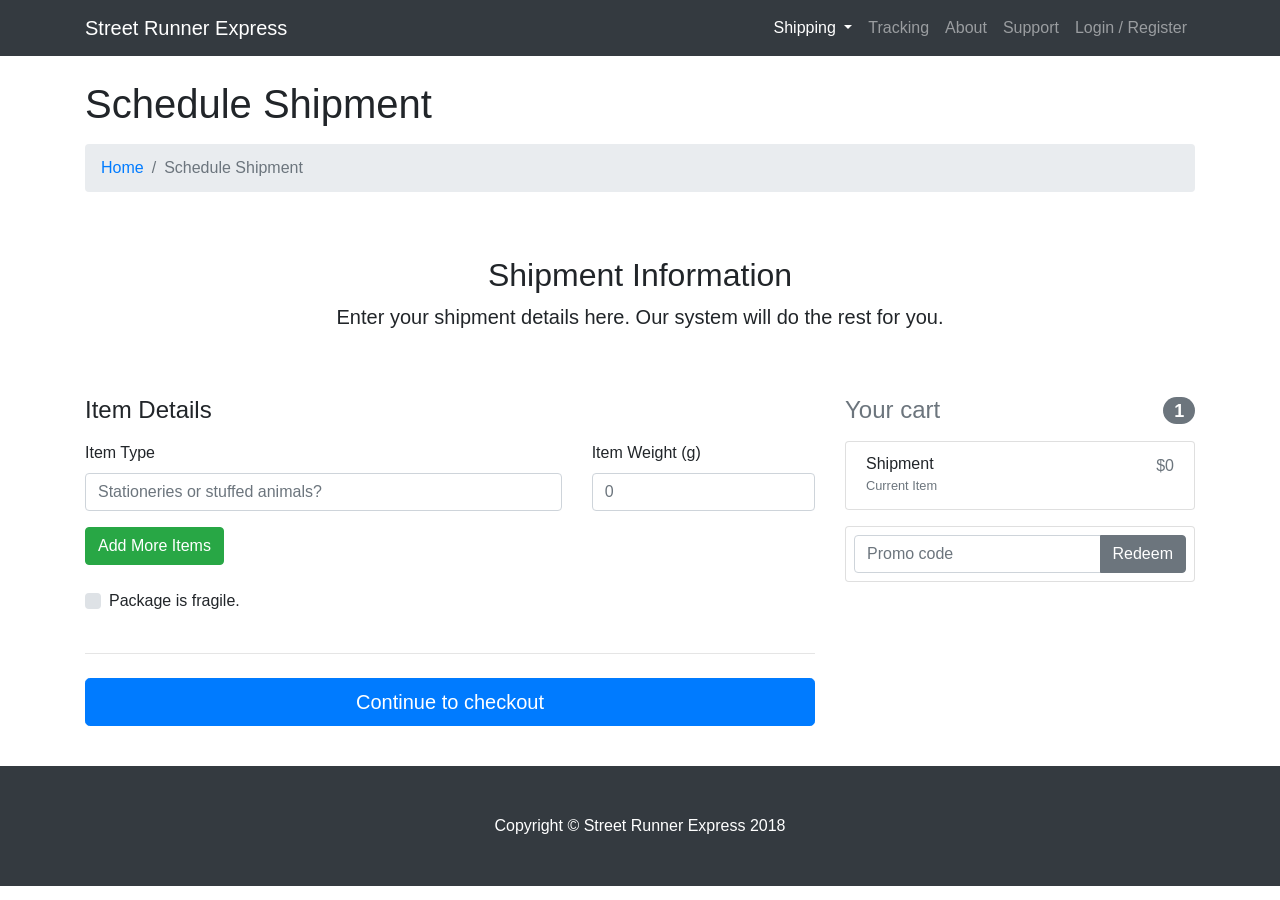
<file: shipping2.html>
<!DOCTYPE html>
<!-- saved from url=(0051)https://getbootstrap.com/docs/4.0/examples/sign-in/ -->
<html lang="en"><head><meta http-equiv="Content-Type" content="text/html; charset=UTF-8">

    <meta name="viewport" content="width=device-width, initial-scale=1, shrink-to-fit=no">
    <meta name="description" content="">
    <meta name="author" content="">
    <link rel="icon" href="img/logo.png">

    <title>Schedule Shipment | Street Runner Express</title>

    <link rel="stylesheet" href="css/all.css">

    <!-- Bootstrap core CSS -->
    <link href="vendor/bootstrap/css/bootstrap.min.css" rel="stylesheet">
    <link rel="stylesheet" href="vendor/bootstrap/css/bootstrap-datetimepicker.min.css">

    <!-- Custom styles for this template -->
    <link href="css/signin.css" rel="stylesheet">
    <link href="css/street-runner.css" rel="stylesheet">

  </head>

  <body>

    <!-- Navigation -->
    <nav class="navbar fixed-top navbar-expand-lg navbar-dark bg-dark fixed-top">
      <div class="container">
        <a class="navbar-brand" href="index.html">Street Runner Express</a>
        <button class="navbar-toggler navbar-toggler-right" type="button" data-toggle="collapse" data-target="#navbarResponsive" aria-controls="navbarResponsive" aria-expanded="false" aria-label="Toggle navigation">
          <span class="navbar-toggler-icon"></span>
        </button>
        <div class="collapse navbar-collapse" id="navbarResponsive">
          <ul class="navbar-nav ml-auto">
            <li class="nav-item dropdown active">
              <a class="nav-link dropdown-toggle" href="#" id="navbarDropdownPortfolio" data-toggle="dropdown" aria-haspopup="true" aria-expanded="false">
                Shipping
              </a>
              <div class="dropdown-menu dropdown-menu-right" aria-labelledby="navbarDropdownPortfolio">
                <a class="dropdown-item" href="shipping.html">Schedule Shipment</a>
                <a class="dropdown-item" href="rates.html">Shipping Rates & Delivery Times</a>

                <a class="dropdown-item" href="cancelShip.html">Cancel Shipment</a>
              </div>
            </li>
            <li class="nav-item">
              <a class="nav-link" href="tracking.html">Tracking</a>
            </li>
            <li class="nav-item">
              <a class="nav-link" href="about.html">About</a>
            </li>
            <li class="nav-item">
              <a class="nav-link" href="contact.html">Support</a>
            </li>
            <li class="nav-item">
              <a class="nav-link" href="register.html">Login / Register</a>
            </li>
              </div>
            </li>
          </ul>
        </div>
      </div>
    </nav>

    <!-- Page Content -->
    <div class="container">

      <!-- Page Heading/Breadcrumbs -->
      <h1 class="mt-4 mb-3">Schedule Shipment
        <!-- <small>Subheading</small> -->
      </h1>

      <ol class="breadcrumb">
        <li class="breadcrumb-item">
          <a href="index.html">Home</a>
        </li>
        <li class="breadcrumb-item active">Schedule Shipment</li>
      </ol>

      <div class="py-5 text-center">
        <h2>Shipment Information</h2>
        <p class="lead">Enter your shipment details here. Our system will do the rest for you.</p>
      </div>

      <div class="row">
        <div class="col-md-4 order-md-2 mb-4">
          <h4 class="d-flex justify-content-between align-items-center mb-3">
            <span class="text-muted">Your cart</span>
            <span class="badge badge-secondary badge-pill">1</span>
          </h4>
          <ul class="list-group mb-3">
            <li class="list-group-item d-flex justify-content-between lh-condensed">
              <div>
                <h6 class="my-0">Shipment</h6>
                <small class="text-muted">Current Item</small>
              </div>
              <span class="text-muted">$0</span>
            </li>
          </ul>

          <form class="card p-2">
            <div class="input-group">
              <input type="text" class="form-control" placeholder="Promo code">
              <div class="input-group-append">
                <button type="submit" class="btn btn-secondary">Redeem</button>
              </div>
            </div>
          </form>
        </div>
        <div class="col-md-8 order-md-1">

            <h4 class="mb-3">Item Details</h4>

            <div class="after-add-more">
            <div class="row">
              <div class="col-md-8 mb-3">
                <label for="itemType">Item Type</label>
                <input type="text" class="form-control" id="itemType" placeholder="Stationeries or stuffed animals?"required>
                <div class="invalid-feedback">
                  Please enter the item type.
                </div>
              </div>
                <div class="col-md-4 mb-3">
                  <label for="weight">Item Weight (g)</label>
                  <input type="number" class="form-control" id="weight" placeholder="0" required>
                  <div class="invalid-feedback">
                    Zip code required.
                  </div>
                </div>
                </div>
    						<button class="btn btn-success add-more" type="button"><i class="glyphicon glyphicon-plus"></i>Add More Items</button></div>

            <!-- Copy Fields-These are the fields which we get through jquery and then add after the above input,-->
                    <div class="copy-fields d-none">
                      <div class="control-group">
                        <br>
                      <div class="row">
                        <div class="col-md-8 mb-3">
                          <label for="itemType">Item Type</label>
                          <input type="text" class="form-control" id="itemType" placeholder="Stationeries or stuffed animals?"required>
                          <div class="invalid-feedback">
                            Please enter the item type.
                          </div>
                        </div>
                          <div class="col-md-4 mb-3">
                            <label for="weight">Item Weight (g)</label>
                            <input type="number" class="form-control" id="weight" placeholder="0" required>
                            <div class="invalid-feedback">
                              Zip code required.
                            </div>
                          </div>
                          </div>
                          <button class="btn btn-danger remove" type="button"><i class="glyphicon glyphicon-remove"></i> Remove</button></div>
                        </div>


                          <br>
                        <div class="custom-control custom-checkbox">
                        <input type="checkbox" class="custom-control-input" id="fragile">
                        <label class="custom-control-label" for="fragile">Package is fragile.</label>
                        </div><br>


            <hr class="mb-4">
            <a class="btn btn-primary btn-lg btn-block" href="shipping3.html">Continue to checkout</a>
          </form>
        </div>
      <!-- /.row -->
    </div>
    <!-- /.container -->
    <p>&nbsp;</p>
  </div>

    <!-- Footer -->
    <footer class="py-5 bg-dark">
      <div class="container">
        <p class="m-0 text-center text-white">Copyright &copy; Street Runner Express 2018</p>
      </div>
      <!-- /.container -->
    </footer>

    <!-- Bootstrap core JavaScript -->

    <script src="vendor/jquery/jquery.min.js"></script>
    <script src="vendor/bootstrap/js/bootstrap.bundle.min.js"></script>
    <script src="vendor/jquery/jquery.js"></script>
    <script src="vendor/moment.min.js"></script>
    <script src="vendor/popper.min.js"></script>
    <script src="vendor/bootstrap/js/bootstrap-datetimepicker.min.js"></script>
    <script type="text/javascript">

        $(document).ready(function() {

      //here first get the contents of the div with name class copy-fields and add it to after "after-add-more" div class.
          $(".add-more").click(function(){
              var html = $(".copy-fields").html();
              $(".after-add-more").after(html);
          });
    //here it will remove the current value of the remove button which has been pressed
          $("body").on("click",".remove",function(){
              $(this).parents(".control-group").remove();
          });

        });

    </script>
  </body>

</html>
</file>
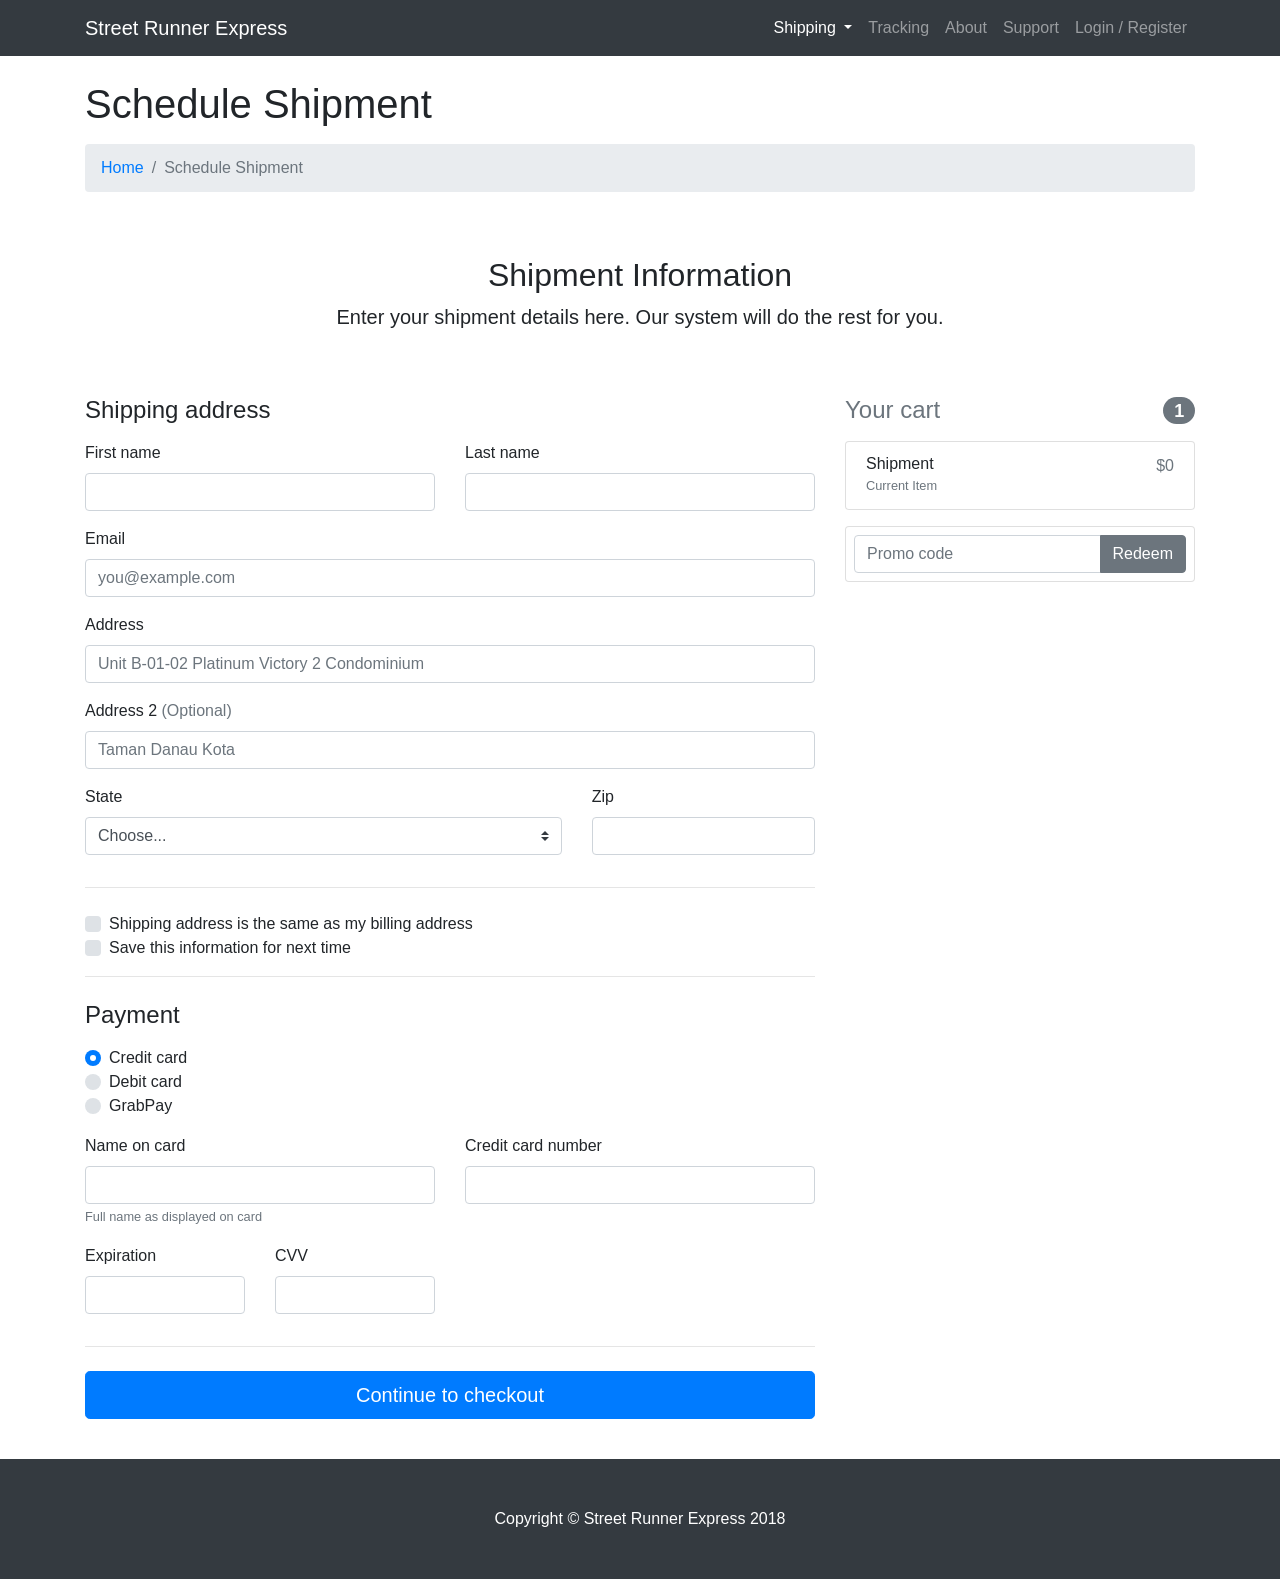
<file: shipping3.html>
<!DOCTYPE html>
<!-- saved from url=(0051)https://getbootstrap.com/docs/4.0/examples/sign-in/ -->
<html lang="en"><head><meta http-equiv="Content-Type" content="text/html; charset=UTF-8">

    <meta name="viewport" content="width=device-width, initial-scale=1, shrink-to-fit=no">
    <meta name="description" content="">
    <meta name="author" content="">
    <link rel="icon" href="img/logo.png">

    <title>Schedule Shipment | Street Runner Express</title>

    <link rel="stylesheet" href="css/all.css">

    <!-- Bootstrap core CSS -->
    <link href="vendor/bootstrap/css/bootstrap.min.css" rel="stylesheet">
    <link rel="stylesheet" href="vendor/bootstrap/css/bootstrap-datetimepicker.min.css">

    <!-- Custom styles for this template -->
    <link href="css/signin.css" rel="stylesheet">
    <link href="css/street-runner.css" rel="stylesheet">

  </head>

  <body>

    <!-- Navigation -->
    <nav class="navbar fixed-top navbar-expand-lg navbar-dark bg-dark fixed-top">
      <div class="container">
        <a class="navbar-brand" href="index.html">Street Runner Express</a>
        <button class="navbar-toggler navbar-toggler-right" type="button" data-toggle="collapse" data-target="#navbarResponsive" aria-controls="navbarResponsive" aria-expanded="false" aria-label="Toggle navigation">
          <span class="navbar-toggler-icon"></span>
        </button>
        <div class="collapse navbar-collapse" id="navbarResponsive">
          <ul class="navbar-nav ml-auto">
            <li class="nav-item dropdown active">
              <a class="nav-link dropdown-toggle" href="#" id="navbarDropdownPortfolio" data-toggle="dropdown" aria-haspopup="true" aria-expanded="false">
                Shipping
              </a>
              <div class="dropdown-menu dropdown-menu-right" aria-labelledby="navbarDropdownPortfolio">
                <a class="dropdown-item" href="shipping.html">Schedule Shipment</a>
                <a class="dropdown-item" href="rates.html">Shipping Rates & Delivery Times</a>

                <a class="dropdown-item" href="cancelShip.html">Cancel Shipment</a>
              </div>
            </li>
            <li class="nav-item">
              <a class="nav-link" href="tracking.html">Tracking</a>
            </li>
            <li class="nav-item">
              <a class="nav-link" href="about.html">About</a>
            </li>
            <li class="nav-item">
              <a class="nav-link" href="contact.html">Support</a>
            </li>
            <li class="nav-item">
              <a class="nav-link" href="register.html">Login / Register</a>
            </li>
              </div>
            </li>
          </ul>
        </div>
      </div>
    </nav>

    <!-- Page Content -->
    <div class="container">

      <!-- Page Heading/Breadcrumbs -->
      <h1 class="mt-4 mb-3">Schedule Shipment
        <!-- <small>Subheading</small> -->
      </h1>

      <ol class="breadcrumb">
        <li class="breadcrumb-item">
          <a href="index.html">Home</a>
        </li>
        <li class="breadcrumb-item active">Schedule Shipment</li>
      </ol>

      <div class="py-5 text-center">
        <h2>Shipment Information</h2>
        <p class="lead">Enter your shipment details here. Our system will do the rest for you.</p>
      </div>

      <div class="row">
        <div class="col-md-4 order-md-2 mb-4">
          <h4 class="d-flex justify-content-between align-items-center mb-3">
            <span class="text-muted">Your cart</span>
            <span class="badge badge-secondary badge-pill">1</span>
          </h4>
          <ul class="list-group mb-3">
            <li class="list-group-item d-flex justify-content-between lh-condensed">
              <div>
                <h6 class="my-0">Shipment</h6>
                <small class="text-muted">Current Item</small>
              </div>
              <span class="text-muted">$0</span>
            </li>
          </ul>

          <form class="card p-2">
            <div class="input-group">
              <input type="text" class="form-control" placeholder="Promo code">
              <div class="input-group-append">
                <button type="submit" class="btn btn-secondary">Redeem</button>
              </div>
            </div>
          </form>
        </div>
        <div class="col-md-8 order-md-1">
            <h4 class="mb-3">Shipping address</h4>
            <form class="needs-validation" novalidate>
              <div class="row">
                <div class="col-md-6 mb-3">
                  <label for="firstName">First name</label>
                  <input type="text" class="form-control" id="firstName" placeholder="" value="" required>
                  <div class="invalid-feedback">
                    Valid first name is required.
                  </div>
                </div>
                <div class="col-md-6 mb-3">
                  <label for="lastName">Last name</label>
                  <input type="text" class="form-control" id="lastName" placeholder="" value="" required>
                  <div class="invalid-feedback">
                    Valid last name is required.
                  </div>
                </div>
              </div>


              <div class="mb-3">
                <label for="email">Email</label>
                <input type="email" class="form-control" id="email" placeholder="you@example.com" required>
                <div class="invalid-feedback">
                  Please enter a valid email address for shipping updates.
                </div>
              </div>

              <div class="mb-3">
                <label for="address">Address</label>
                <input type="text" class="form-control" id="address" placeholder="Unit B-01-02 Platinum Victory 2 Condominium" required>
                <div class="invalid-feedback">
                  Please enter your shipping address.
                </div>
              </div>

              <div class="mb-3">
                <label for="address2">Address 2 <span class="text-muted">(Optional)</span></label>
                <input type="text" class="form-control" id="address2" placeholder="Taman Danau Kota">
              </div>

              <div class="row">
                <div class="col-md-8 mb-3">
                  <label for="state">State</label>
                  <select class="custom-select d-block w-100" id="state" required>
                    <option value="">Choose...</option>
                    <option>Wilayah Persekutuan</option>
                  </select>
                  <div class="invalid-feedback">
                    Please provide a valid state.
                  </div>
                </div>
                <div class="col-md-4 mb-3">
                  <label for="zip">Zip</label>
                  <input type="text" class="form-control" id="zip" placeholder="" required>
                  <div class="invalid-feedback">
                    Zip code required.
                  </div>
                </div>
              </div>
              <hr class="mb-4">
            <div class="custom-control custom-checkbox">
              <input type="checkbox" class="custom-control-input" id="same-address">
              <label class="custom-control-label" for="same-address">Shipping address is the same as my billing address</label>
            </div>
            <div class="custom-control custom-checkbox">
              <input type="checkbox" class="custom-control-input" id="save-info">
              <label class="custom-control-label" for="save-info">Save this information for next time</label>
            </div>
            <hr class="mb-4">

            <h4 class="mb-3">Payment</h4>

            <div class="d-block my-3">
              <div class="custom-control custom-radio">
                <input id="credit" name="paymentMethod" type="radio" class="custom-control-input" checked required>
                <label class="custom-control-label" for="credit">Credit card</label>
              </div>
              <div class="custom-control custom-radio">
                <input id="debit" name="paymentMethod" type="radio" class="custom-control-input" required>
                <label class="custom-control-label" for="debit">Debit card</label>
              </div>
              <div class="custom-control custom-radio">
                <input id="paypal" name="paymentMethod" type="radio" class="custom-control-input" required>
                <label class="custom-control-label" for="paypal">GrabPay</label>
              </div>
            </div>
            <div class="row">
              <div class="col-md-6 mb-3">
                <label for="cc-name">Name on card</label>
                <input type="text" class="form-control" id="cc-name" placeholder="" required>
                <small class="text-muted">Full name as displayed on card</small>
                <div class="invalid-feedback">
                  Name on card is required
                </div>
              </div>
              <div class="col-md-6 mb-3">
                <label for="cc-number">Credit card number</label>
                <input type="text" class="form-control" id="cc-number" placeholder="" required>
                <div class="invalid-feedback">
                  Credit card number is required
                </div>
              </div>
            </div>
            <div class="row">
              <div class="col-md-3 mb-3">
                <label for="cc-expiration">Expiration</label>
                <input type="text" class="form-control" id="cc-expiration" placeholder="" required>
                <div class="invalid-feedback">
                  Expiration date required
                </div>
              </div>
              <div class="col-md-3 mb-3">
                <label for="cc-cvv">CVV</label>
                <input type="text" class="form-control" id="cc-cvv" placeholder="" required>
                <div class="invalid-feedback">
                  Security code required
                </div>
              </div>
            </div>
            <hr class="mb-4">
            <a class="btn btn-primary btn-lg btn-block" href="shipping4.html">Continue to checkout</a>
          </form>
        </div>
      <!-- /.row -->
    </div>
    <!-- /.container -->
    <p>&nbsp;</p>
  </div>

    <!-- Footer -->
    <footer class="py-5 bg-dark">
      <div class="container">
        <p class="m-0 text-center text-white">Copyright &copy; Street Runner Express 2018</p>
      </div>
      <!-- /.container -->
    </footer>

    <!-- Bootstrap core JavaScript -->

    <script src="vendor/jquery/jquery.min.js"></script>
    <script src="vendor/bootstrap/js/bootstrap.bundle.min.js"></script>
    <script src="vendor/jquery/jquery.js"></script>
    <script src="vendor/moment.min.js"></script>
    <script src="vendor/popper.min.js"></script>
    <script src="vendor/bootstrap/js/bootstrap-datetimepicker.min.js"></script>

  </body>

</html>
</file>
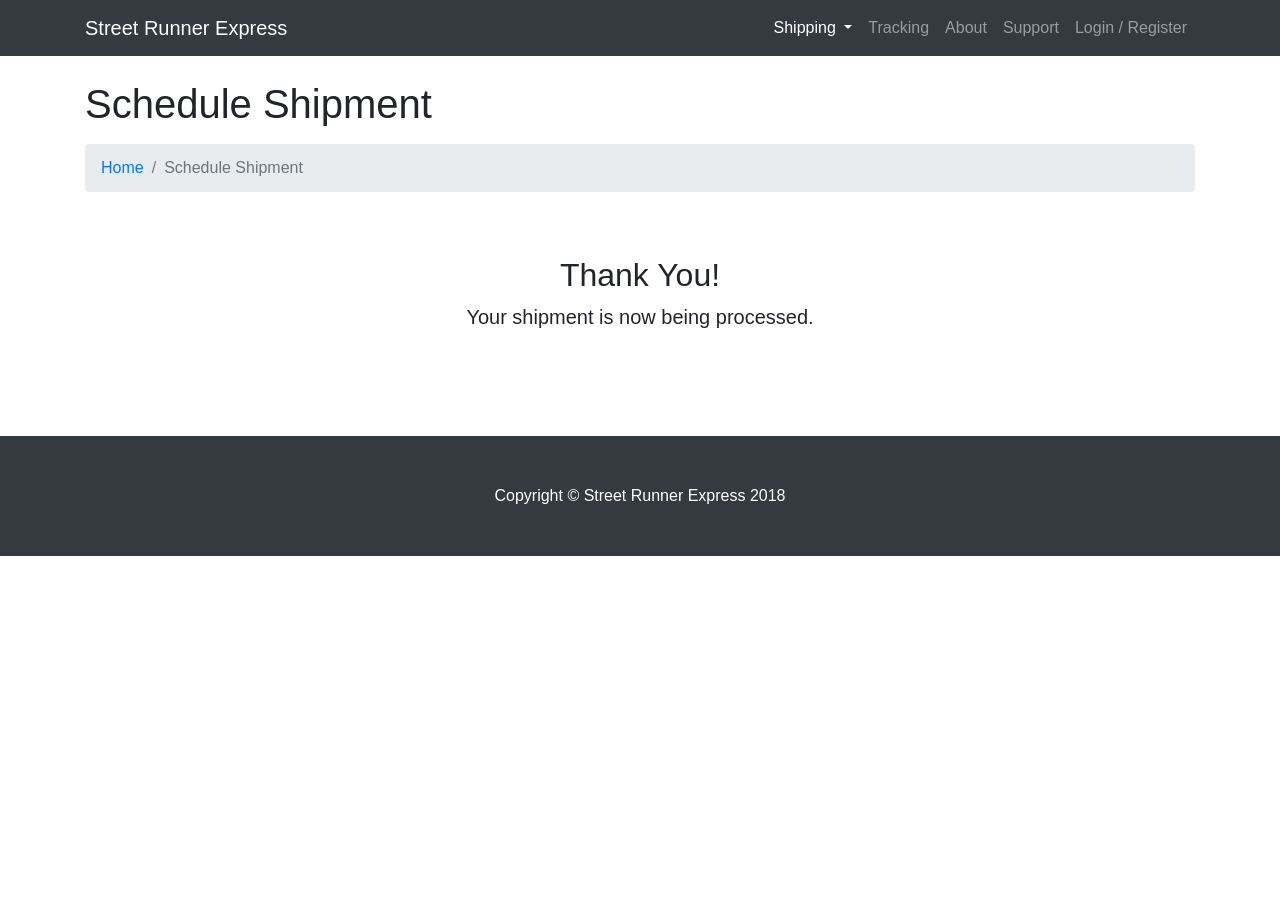
<file: shipping4.html>
<!DOCTYPE html>
<!-- saved from url=(0051)https://getbootstrap.com/docs/4.0/examples/sign-in/ -->
<html lang="en"><head><meta http-equiv="Content-Type" content="text/html; charset=UTF-8">

    <meta name="viewport" content="width=device-width, initial-scale=1, shrink-to-fit=no">
    <meta name="description" content="">
    <meta name="author" content="">
    <link rel="icon" href="img/logo.png">

    <title>Schedule Shipment | Street Runner Express</title>

    <link rel="stylesheet" href="css/all.css">

    <!-- Bootstrap core CSS -->
    <link href="vendor/bootstrap/css/bootstrap.min.css" rel="stylesheet">
    <link rel="stylesheet" href="vendor/bootstrap/css/bootstrap-datetimepicker.min.css">

    <!-- Custom styles for this template -->
    <link href="css/signin.css" rel="stylesheet">
    <link href="css/street-runner.css" rel="stylesheet">

  </head>

  <body>

    <!-- Navigation -->
    <nav class="navbar fixed-top navbar-expand-lg navbar-dark bg-dark fixed-top">
      <div class="container">
        <a class="navbar-brand" href="index.html">Street Runner Express</a>
        <button class="navbar-toggler navbar-toggler-right" type="button" data-toggle="collapse" data-target="#navbarResponsive" aria-controls="navbarResponsive" aria-expanded="false" aria-label="Toggle navigation">
          <span class="navbar-toggler-icon"></span>
        </button>
        <div class="collapse navbar-collapse" id="navbarResponsive">
          <ul class="navbar-nav ml-auto">
            <li class="nav-item dropdown active">
              <a class="nav-link dropdown-toggle" href="#" id="navbarDropdownPortfolio" data-toggle="dropdown" aria-haspopup="true" aria-expanded="false">
                Shipping
              </a>
              <div class="dropdown-menu dropdown-menu-right" aria-labelledby="navbarDropdownPortfolio">
                <a class="dropdown-item" href="shipping.html">Schedule Shipment</a>
                <a class="dropdown-item" href="rates.html">Shipping Rates & Delivery Times</a>

                <a class="dropdown-item" href="cancelShip.html">Cancel Shipment</a>
              </div>
            </li>
            <li class="nav-item">
              <a class="nav-link" href="tracking.html">Tracking</a>
            </li>
            <li class="nav-item">
              <a class="nav-link" href="about.html">About</a>
            </li>
            <li class="nav-item">
              <a class="nav-link" href="contact.html">Support</a>
            </li>
            <li class="nav-item">
              <a class="nav-link" href="register.html">Login / Register</a>
            </li>
              </div>
            </li>
          </ul>
        </div>
      </div>
    </nav>

    <!-- Page Content -->
    <div class="container">

      <!-- Page Heading/Breadcrumbs -->
      <h1 class="mt-4 mb-3">Schedule Shipment
        <!-- <small>Subheading</small> -->
      </h1>

      <ol class="breadcrumb">
        <li class="breadcrumb-item">
          <a href="index.html">Home</a>
        </li>
        <li class="breadcrumb-item active">Schedule Shipment</li>
      </ol>

      <div class="py-5 text-center">
        <h2>Thank You!</h2>
        <p class="lead">Your shipment is now being processed.</p>
      </div>

    <!-- /.container -->
    <p>&nbsp;</p>
  </div>

    <!-- Footer -->
    <footer class="py-5 bg-dark">
      <div class="container">
        <p class="m-0 text-center text-white">Copyright &copy; Street Runner Express 2018</p>
      </div>
      <!-- /.container -->
    </footer>

    <!-- Bootstrap core JavaScript -->

    <script src="vendor/jquery/jquery.min.js"></script>
    <script src="vendor/bootstrap/js/bootstrap.bundle.min.js"></script>
    <script src="vendor/jquery/jquery.js"></script>
    <script src="vendor/moment.min.js"></script>
    <script src="vendor/popper.min.js"></script>
    <script src="vendor/bootstrap/js/bootstrap-datetimepicker.min.js"></script>

  </body>

</html>
</file>
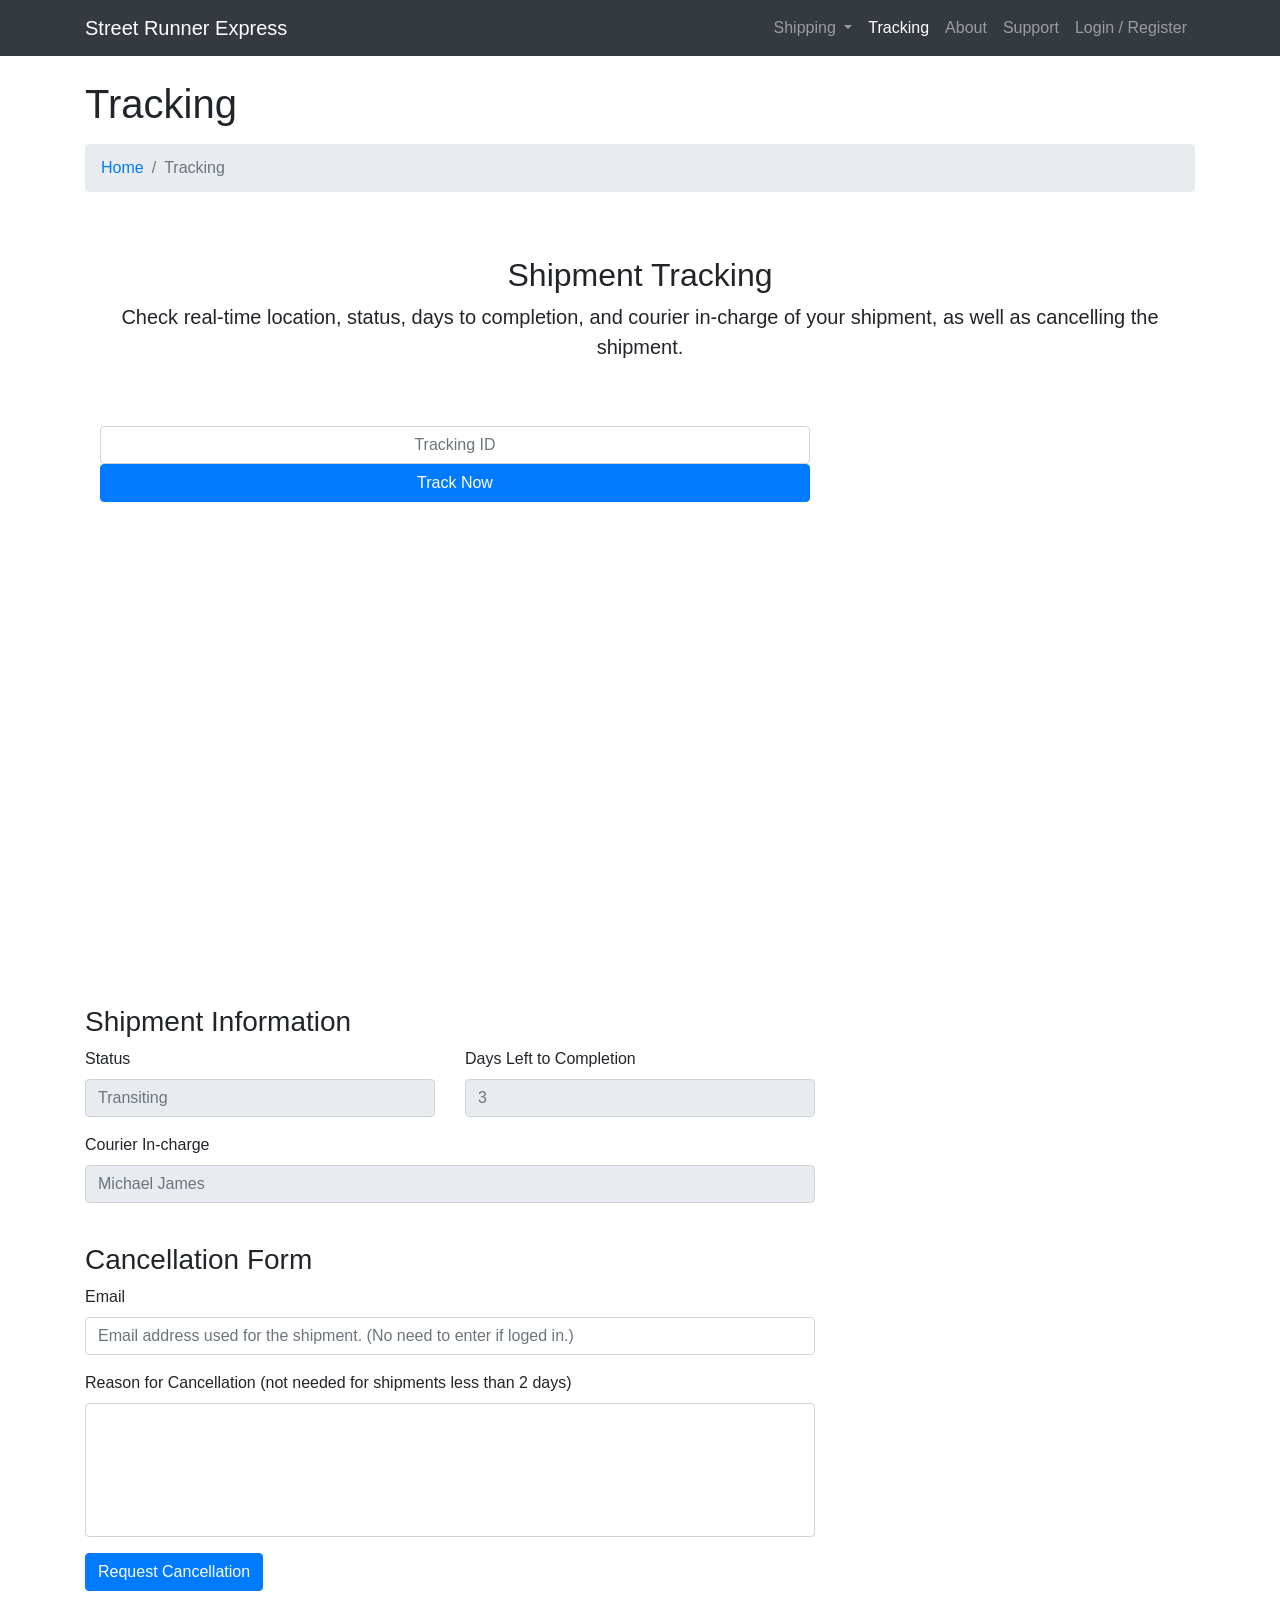
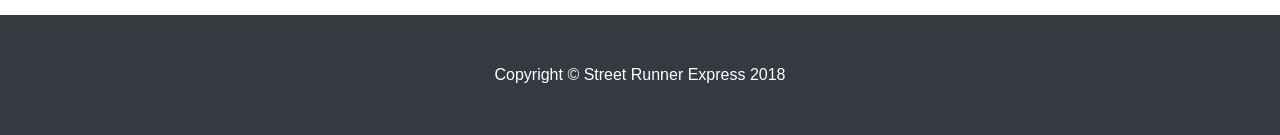
<file: tracking.html>
<!DOCTYPE html>
<!-- saved from url=(0051)https://getbootstrap.com/docs/4.0/examples/sign-in/ -->
<html lang="en"><head><meta http-equiv="Content-Type" content="text/html; charset=UTF-8">

    <meta name="viewport" content="width=device-width, initial-scale=1, shrink-to-fit=no">
    <meta name="description" content="">
    <meta name="author" content="">
    <link rel="icon" href="img/logo.png">

    <title>Tracking | Street Runner Express</title>

    <link rel="stylesheet" href="css/all.css">

    <!-- Bootstrap core CSS -->
    <link href="vendor/bootstrap/css/bootstrap.min.css" rel="stylesheet">

    <!-- Custom styles for this template -->
    <link href="css/signin.css" rel="stylesheet">
    <link href="css/street-runner.css" rel="stylesheet">
  </head>

  <body>

    <!-- Navigation -->
    <nav class="navbar fixed-top navbar-expand-lg navbar-dark bg-dark fixed-top">
      <div class="container">
        <a class="navbar-brand" href="index.html">Street Runner Express</a>
        <button class="navbar-toggler navbar-toggler-right" type="button" data-toggle="collapse" data-target="#navbarResponsive" aria-controls="navbarResponsive" aria-expanded="false" aria-label="Toggle navigation">
          <span class="navbar-toggler-icon"></span>
        </button>
        <div class="collapse navbar-collapse" id="navbarResponsive">
          <ul class="navbar-nav ml-auto">
            <li class="nav-item dropdown">
              <a class="nav-link dropdown-toggle" href="#" id="navbarDropdownPortfolio" data-toggle="dropdown" aria-haspopup="true" aria-expanded="false">
                Shipping
              </a>
              <div class="dropdown-menu dropdown-menu-right" aria-labelledby="navbarDropdownPortfolio">
                <a class="dropdown-item" href="shipping.html">Schedule Shipment</a>
                <a class="dropdown-item" href="rates.html">Shipping Rates & Delivery Times</a>

                <a class="dropdown-item" href="cancelShip.html">Cancel Shipment</a>
              </div>
            </li>
            <li class="nav-item active">
              <a class="nav-link" href="tracking.html">Tracking</a>
            </li>
            <li class="nav-item">
              <a class="nav-link" href="about.html">About</a>
            </li>
            <li class="nav-item">
              <a class="nav-link" href="contact.html">Support</a>
            </li>
            <li class="nav-item">
              <a class="nav-link" href="register.html">Login / Register</a>
            </li>
              </div>
            </li>
          </ul>
        </div>
      </div>
    </nav>

    <!-- Page Content -->
    <div class="container">

      <!-- Page Heading/Breadcrumbs -->
      <h1 class="mt-4 mb-3">Tracking
      </h1>

      <ol class="breadcrumb">
        <li class="breadcrumb-item">
          <a href="index.html">Home</a>
        </li>
        <li class="breadcrumb-item active">Tracking</li>
      </ol>
      <div class="py-5 text-center">
        <h2>Shipment Tracking</h2>
        <p class="lead">Check real-time location, status, days to completion, and courier in-charge of your shipment, as well as cancelling the shipment.</p>
      </div>
      <!-- Content Row -->
        <div class="col-lg-8 mb-4">
            <form class="needs-validation " novalidate>
                <input type="text" id="trackingID" class="form-control text-center" placeholder="Tracking ID" required >
                <a href="tracking.html" class="btn btn-primary btn-block" >Track Now</a>
              </form>
            </div><br>
      <div class="row">

        <!-- Map Column -->
        <div class="col-lg-8 mb-4">
          <!-- Embedded Google Map -->
          <iframe width="100%" height="400px" frameborder="0" scrolling="no" marginheight="0" marginwidth="0" src="https://www.google.com/maps/embed?pb=!1m18!1m12!1m3!1d3983.5728042058663!2d101.71757881521634!3d3.20628339766554!2m3!1f0!2f0!3f0!3m2!1i1024!2i768!4f13.1!3m3!1m2!1s0x31cc38123e77bda5%3A0xc782a7419a9a15a4!2sStreet+Runner+Express+Services+Sdn.+Bhd.!5e0!3m2!1sen!2sus!4v1533590006900"></iframe>
        </div>
      </div>
        <!-- Contact Details Column -->
        <br>
        <div class="row">
          <div class="col-lg-8 mb-4">
            <h3>Shipment Information</h3>
            <form class="needs-validation" novalidate>
              <div class="row">
                <div class="col-md-6 mb-3">
                  <label for="firstName">Status</label>
                  <input type="text" class="form-control" id="firstName" placeholder="Transiting" value="" disabled>
                  <div class="invalid-feedback">
                    Valid first name is required.
                  </div>
                </div>
                <div class="col-md-6 mb-3">
                  <label for="lastName">Days Left to Completion</label>
                  <input type="text" class="form-control" id="lastName" placeholder="3" value="" disabled>
                  <div class="invalid-feedback">
                    Valid last name is required.
                  </div>
                </div>
              </div>


              <div class="mb-3">
                <label for="email">Courier In-charge</label>
                <input type="text" class="form-control" id="email" placeholder="Michael James" disabled>
                <div class="invalid-feedback">
                  Please enter a valid email address for shipping updates.
                </div>
              </div>

              </div>

        </div>
      <!-- /.row -->

      <!-- Contact Form -->
      <!-- In order to set the email address and subject line for the contact form go to the bin/contact_me.php file. -->
      <div class="row">
        <div class="col-lg-8 mb-4">
          <h3>Cancellation Form</h3>
          <form name="sentMessage" id="contactForm" novalidate>
            <div class="control-group form-group">
              <div class="controls">
                <label>Email</label>
                <input type="email" class="form-control" id="email" placeholder="Email address used for the shipment. (No need to enter if loged in.)" required data-validation-required-message="Please enter your email address.">
              </div>
            </div>
            <div class="control-group form-group">
              <div class="controls">
                <label>Reason for Cancellation (not needed for shipments less than 2 days)</label>
                <textarea rows="5" cols="100" class="form-control" id="message" required data-validation-required-message="Please enter your message" maxlength="999" style="resize:none"></textarea>
              </div>
            </div>
            <div id="success"></div>
            <!-- For success/fail messages -->
            <a type="submit" class="btn btn-primary" id="sendMessageButton" href="cancelDone.html">Request Cancellation</a>
          </form>
        </div>

      </div>
      <!-- /.row -->

    </div>
    <!-- /.container -->

    <!-- Footer -->
    <footer class="py-5 bg-dark">
      <div class="container">
        <p class="m-0 text-center text-white">Copyright &copy; Street Runner Express 2018</p>
      </div>
      <!-- /.container -->
    </footer>

    <!-- Bootstrap core JavaScript -->

    <script src="vendor/jquery/jquery.min.js"></script>
    <script src="vendor/bootstrap/js/bootstrap.bundle.min.js"></script>
    <script src="vendor/jquery/jquery.js"></script>
    <script src="vendor/moment.min.js"></script>
    <script src="vendor/popper.min.js"></script>
    <script src="vendor/bootstrap/js/bootstrap-datetimepicker.min.js"></script>

    <script type="text/javascript">
        $(function () {
            $('#datetimepicker1').datetimepicker();
        });
    </script>
  </body>

</html>
</file>
<file: css/signin.css>
.sign {
  height: 100%;
  display: -ms-flexbox;
  display: -webkit-box;
  display: flex;
  -ms-flex-align: center;
  -ms-flex-pack: center;
  -webkit-box-align: center;
  align-items: center;
  -webkit-box-pack: center;
  justify-content: center;
  padding-top: 40px;
  padding-bottom: 40px;
  background-color: #f5f5f5;
}

.divider-text {
    position: relative;
    text-align: center;
    margin-top: 15px;
    margin-bottom: 15px;
}
.divider-text span {
    padding: 7px;
    font-size: 12px;
    position: relative;
    z-index: 2;
}
.divider-text:after {
    content: "";
    position: absolute;
    width: 100%;
    border-bottom: 1px solid #ddd;
    top: 55%;
    left: 0;
    z-index: 1;
}

.btn-facebook {
    background-color: #405D9D;
    color: #fff;
}
.btn-twitter {
    background-color: #42AEEC;
    color: #fff;
}
</file>
<file: css/street-runner.css>
/*!
 * Start Bootstrap - Modern Business (https://startbootstrap.com/template-overviews/modern-business)
 * Copyright 2013-2017 Start Bootstrap
 * Licensed under MIT (https://github.com/BlackrockDigital/startbootstrap-logomodern-business-nav/blob/master/LICENSE)
 */

body {
  padding-top: 54px;
  overflow-y: scroll;
}

@media (min-width: 992px) {
  body {
    padding-top: 56px;
  }
}

.carousel-item {
  height: 65vh;
  min-height: 300px;
  background: no-repeat center center scroll;
  -webkit-background-size: cover;
  -moz-background-size: cover;
  -o-background-size: cover;
  background-size: cover;
}

.portfolio-item {
  margin-bottom: 30px;
}
</file>
